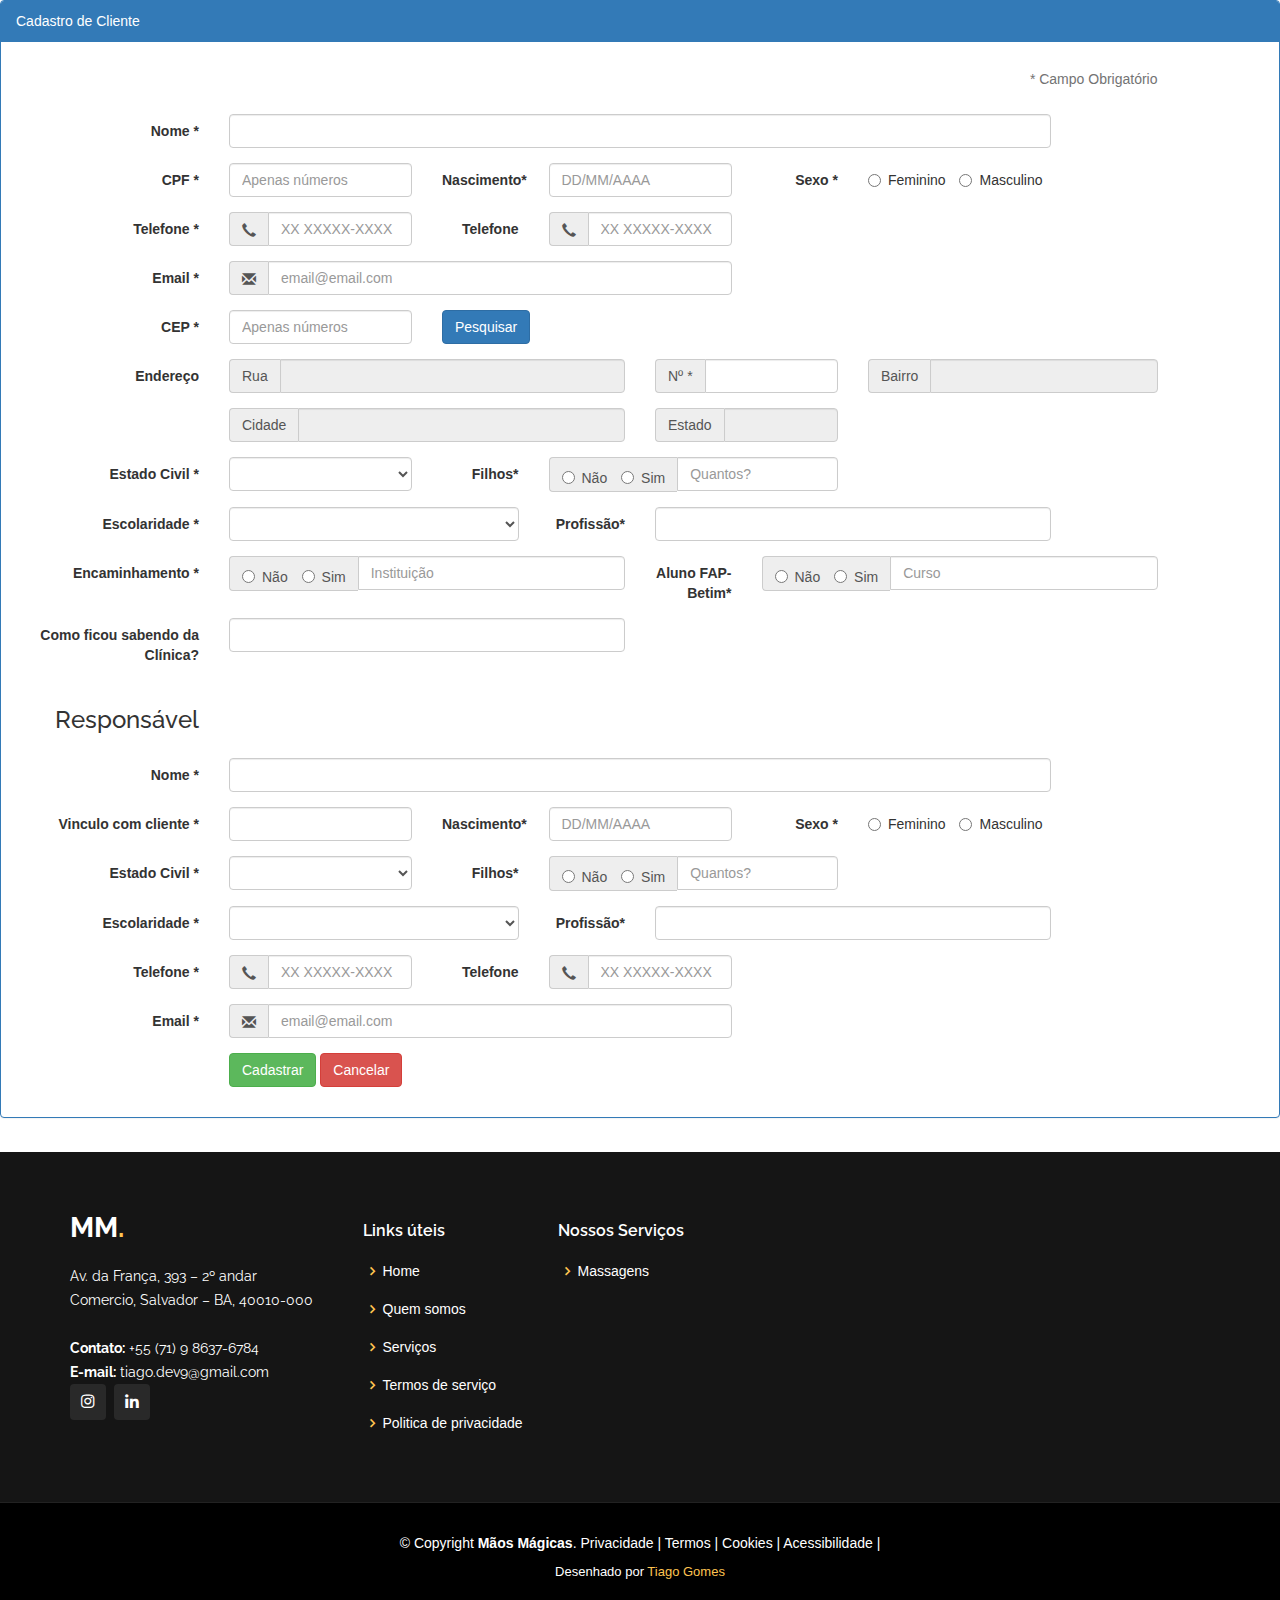
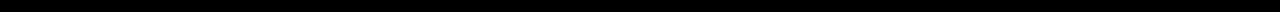
<file: inner-page copy 2.html>
<link href="//maxcdn.bootstrapcdn.com/bootstrap/3.3.0/css/bootstrap.min.css" rel="stylesheet" id="bootstrap-css">
<script src="//maxcdn.bootstrapcdn.com/bootstrap/3.3.0/js/bootstrap.min.js"></script>
<script src="//code.jquery.com/jquery-1.11.1.min.js"></script>
<!------ Include the above in your HEAD tag ---------->

<!DOCTYPE html>
<head>
  <meta charset="utf-8">
  <meta content="width=device-width, initial-scale=1.0" name="viewport">

  <title>Mm Maos Magica</title>
  <meta content="" name="description">
  <meta content="" name="keywords">

  <!-- Favicons -->
  <link href="assets/img/Mãos Mágica.png" rel="icon">
  <link href="assets/img/apple-touch-icon.png" rel="apple-touch-icon">

  <!-- Google Fonts -->
  <link href="https://fonts.googleapis.com/css?family=Open+Sans:300,300i,400,400i,600,600i,700,700i|Raleway:300,300i,400,400i,500,500i,600,600i,700,700i|Poppins:300,300i,400,400i,500,500i,600,600i,700,700i" rel="stylesheet">
  <link href="https://fonts.googleapis.com/icon?family=Material+Icons"
  rel="stylesheet">
  
  <!-- Vendor CSS Files -->
  <link href="assets/vendor/aos/aos.css" rel="stylesheet">
  <!-- <link href="assets/vendor/bootstrap/css/bootstrap.min.css" rel="stylesheet"> -->
  <link href="assets/vendor/bootstrap-icons/bootstrap-icons.css" rel="stylesheet">
  <link href="assets/vendor/boxicons/css/boxicons.min.css" rel="stylesheet">
  <link href="assets/vendor/glightbox/css/glightbox.min.css" rel="stylesheet">
  <link href="assets/vendor/remixicon/remixicon.css" rel="stylesheet">
  <link href="assets/vendor/swiper/swiper-bundle.min.css" rel="stylesheet">
  <script src="//code.jivosite.com/widget/ipJigg2YG5" async></script>
  <!-- Template Main CSS File -->
  <link href="assets/css/style.css" rel="stylesheet">

  <!-- =======================================================
  * Template Name: Gp - v4.7.0
  * Template URL: https://bootstrapmade.com/gp-free-multipurpose-html-bootstrap-template/
  * Author: BootstrapMade.com
  * License: https://bootstrapmade.com/license/
  ======================================================== -->
</head>

<body>

<form class="form-horizontal">
<fieldset>
<div class="panel panel-primary">
    <div class="panel-heading">Cadastro de Cliente</div>
    
    <div class="panel-body">
<div class="form-group">
<!--
<div class="form-group">   
<div class="col-md-4 control-label">
    <img id="logo" src="http://blogdoporao.com.br/wp-content/uploads/2016/12/Faculdade-pitagoras.png"/>
</div>
<div class="col-md-4 control-label">
    <h1>Cadastro de Cliente</h1>
    
</div>
</div>
    -->
<div class="col-md-11 control-label">
        <p class="help-block"><h11>*</h11> Campo Obrigatório </p>
</div>
</div>

<!-- Text input-->
<div class="form-group">
  <label class="col-md-2 control-label" for="Nome">Nome <h11>*</h11></label>  
  <div class="col-md-8">
  <input id="Nome" name="Nome" placeholder="" class="form-control input-md" required="" type="text">
  </div>
</div>

<!-- Text input-->
<div class="form-group">
  <label class="col-md-2 control-label" for="Nome">CPF <h11>*</h11></label>  
  <div class="col-md-2">
  <input id="cpf" name="cpf" placeholder="Apenas números" class="form-control input-md" required="" type="text" maxlength="11" pattern="[0-9]+$">
  </div>
  
  <label class="col-md-1 control-label" for="Nome">Nascimento<h11>*</h11></label>  
  <div class="col-md-2">
  <input id="dtnasc" name="dtnasc" placeholder="DD/MM/AAAA" class="form-control input-md" required="" type="text" maxlength="10" OnKeyPress="formatar('##/##/####', this)" onBlur="showhide()">
</div>

<!-- Multiple Radios (inline) -->

  <label class="col-md-1 control-label" for="radios">Sexo <h11>*</h11></label>
  <div class="col-md-4"> 
    <label required="" class="radio-inline" for="radios-0" >
      <input name="sexo" id="sexo" value="feminino" type="radio" required>
      Feminino
    </label> 
    <label class="radio-inline" for="radios-1">
      <input name="sexo" id="sexo" value="masculino" type="radio">
      Masculino
    </label>
  </div>
</div>

<!-- Prepended text-->
<div class="form-group">
  <label class="col-md-2 control-label" for="prependedtext">Telefone <h11>*</h11></label>
  <div class="col-md-2">
    <div class="input-group">
      <span class="input-group-addon"><i class="glyphicon glyphicon-earphone"></i></span>
      <input id="prependedtext" name="prependedtext" class="form-control" placeholder="XX XXXXX-XXXX" required="" type="text" maxlength="13" pattern="\[0-9]{2}\ [0-9]{4,6}-[0-9]{3,4}$"
      OnKeyPress="formatar('## #####-####', this)">
    </div>
  </div>
  
    <label class="col-md-1 control-label" for="prependedtext">Telefone</label>
     <div class="col-md-2">
    <div class="input-group">
      <span class="input-group-addon"><i class="glyphicon glyphicon-earphone"></i></span>
      <input id="prependedtext" name="prependedtext" class="form-control" placeholder="XX XXXXX-XXXX" type="text" maxlength="13"  pattern="\[0-9]{2}\ [0-9]{4,6}-[0-9]{3,4}$"
      OnKeyPress="formatar('## #####-####', this)">
    </div>
  </div>
 </div> 

<!-- Prepended text-->
<div class="form-group">
  <label class="col-md-2 control-label" for="prependedtext">Email <h11>*</h11></label>
  <div class="col-md-5">
    <div class="input-group">
      <span class="input-group-addon"><i class="glyphicon glyphicon-envelope"></i></span>
      <input id="prependedtext" name="prependedtext" class="form-control" placeholder="email@email.com" required="" type="text" pattern="[a-z0-9._%+-]+@[a-z0-9.-]+\.[a-z]{2,4}$" >
    </div>
  </div>
</div>


<!-- Search input-->
<div class="form-group">
  <label class="col-md-2 control-label" for="CEP">CEP <h11>*</h11></label>
  <div class="col-md-2">
    <input id="cep" name="cep" placeholder="Apenas números" class="form-control input-md" required="" value="" type="search" maxlength="8" pattern="[0-9]+$">
  </div>
  <div class="col-md-2">
      <button type="button" class="btn btn-primary" onclick="pesquisacep(cep.value)">Pesquisar</button>
    </div>
</div>

<!-- Prepended text-->
<div class="form-group">
  <label class="col-md-2 control-label" for="prependedtext">Endereço</label>
  <div class="col-md-4">
    <div class="input-group">
      <span class="input-group-addon">Rua</span>
      <input id="rua" name="rua" class="form-control" placeholder="" required="" readonly="readonly" type="text">
    </div>
    
  </div>
    <div class="col-md-2">
    <div class="input-group">
      <span class="input-group-addon">Nº <h11>*</h11></span>
      <input id="numero" name="numero" class="form-control" placeholder="" required=""  type="text">
    </div>
    
  </div>
  
  <div class="col-md-3">
    <div class="input-group">
      <span class="input-group-addon">Bairro</span>
      <input id="bairro" name="bairro" class="form-control" placeholder="" required="" readonly="readonly" type="text">
    </div>
    
  </div>
</div>

<div class="form-group">
  <label class="col-md-2 control-label" for="prependedtext"></label>
  <div class="col-md-4">
    <div class="input-group">
      <span class="input-group-addon">Cidade</span>
      <input id="cidade" name="cidade" class="form-control" placeholder="" required=""  readonly="readonly" type="text">
    </div>
    
  </div>
  
   <div class="col-md-2">
    <div class="input-group">
      <span class="input-group-addon">Estado</span>
      <input id="estado" name="estado" class="form-control" placeholder="" required=""  readonly="readonly" type="text">
    </div>
    
  </div>
</div>

<!-- Select Basic -->
<div class="form-group">
  <label class="col-md-2 control-label" for="Estado Civil">Estado Civil <h11>*</h11></label>
  <div class="col-md-2">
    <select required id="Estado Civil" name="Estado Civil" class="form-control">
        <option value=""></option>
      <option value="Solteiro(a)">Solteiro(a)</option>
      <option value="Casado(a)">Casado(a)</option>
      <option value="Divorciado(a)">Divorciado(a)</option>
      <option value="Viuvo(a)">Viuvo(a)</option>
    </select>
  </div>
  
  <!-- Prepended checkbox -->

  <label class="col-md-1 control-label" for="Filhos">Filhos<h11>*</h11></label>
  <div class="col-md-3">
    <div class="input-group">
      <span class="input-group-addon">     
        <label class="radio-inline" for="radios-0">
      <input type="radio" name="filhos" id="filhos" value="nao" onclick="desabilita('filhos_qtd')" required>
      Não
    </label> 
    <label class="radio-inline" for="radios-1">
      <input type="radio" name="filhos" id="filhos" value="sim" onclick="habilita('filhos_qtd')">
      Sim
    </label>
      </span>
      <input id="filhos_qtd" name="filhos_qtd" class="form-control" type="text" placeholder="Quantos?" pattern="[0-9]+$" >
      
    </div>
    
  </div>
</div>


<!-- Select Basic -->
<div class="form-group">
    
  <label class="col-md-2 control-label" for="selectbasic">Escolaridade <h11>*</h11></label>
  
  <div class="col-md-3">
    <select required id="escolaridade" name="escolaridade" class="form-control">
    <option value=""></option>
      <option value="Analfabeto">Analfabeto</option>
      <option value="Fundamental Incompleto">Fundamental Incompleto</option>
      <option value="Fundamental Completo">Fundamental Completo</option>
      <option value="Médio Incompleto">Médio Incompleto</option>
      <option value="Médio Completo">Médio Completo</option>
      <option value="Superior Incompleto">Superior Incompleto</option>
      <option value="Superior Completo">Superior Completo</option>
    </select>
  </div>


<!-- Text input-->

  <label class="col-md-1 control-label" for="profissao">Profissão<h11>*</h11></label>  
  <div class="col-md-4">
  <input id="profissao" name="profissao" type="text" placeholder="" class="form-control input-md" required="">
    
  </div>
</div>

<div class="form-group">
  <label class="col-md-2 control-label" for="encaminhamento">Encaminhamento <h11>*</h11></label>
  <div class="col-md-4">
    <div class="input-group">
      <span class="input-group-addon">     
        <label class="radio-inline" for="radios-0">
      <input type="radio" name="enc" id="enc" value="Nao" onclick="desabilita('enc_instituicao')" required>
      Não
    </label> 
    <label class="radio-inline" for="radios-1">
      <input type="radio" name="enc" id="enc" value="sim" onclick="habilita('enc_instituicao')">
      Sim
    </label>
      </span>
      <input id="enc_instituicao" name="enc" class="form-control" type="text" placeholder="Instituição" >
      
    </div>
    
  </div>
  
  
   <label class="col-md-1 control-label" for="encaminhamento">Aluno FAP-Betim<h11>*</h11></label>
  <div class="col-md-4">
    <div class="input-group">
      <span class="input-group-addon">     
        <label class="radio-inline" for="radios-0">
      <input type="radio" name="aluno" id="enc" value="Nao" required>
      Não
    </label> 
    <label class="radio-inline" for="radios-1">
      <input type="radio" name="aluno" id="enc" value="sim">
      Sim
    </label>
      </span>
      <input id="enc" name="curso" class="form-control" type="text" placeholder="Curso" >
      
    </div>
    
  </div>
  
  
 </div>
 
 <!-- Text input-->
<div class="form-group">
  <label class="col-md-2 control-label" for="textinput">Como ficou sabendo da Clínica?</label>  
  <div class="col-md-4">
  <input id="textinput" name="textinput" placeholder="" class="form-control input-md" type="text">
    
  </div>
  
  </div>
 
 
<div id="newpost">
   <div class="form-group">
    <div class="col-md-2 control-label">
        <h3>Responsável</h3>
    </div>
    </div>
    
<div class="form-group">
  <label class="col-md-2 control-label" for="Nome">Nome <h11>*</h11></label>  
  <div class="col-md-8">
  <input id="Nome" name="Nome" placeholder="" class="form-control input-md" required="" type="text">
  </div>
</div>

<!-- Text input-->
<div class="form-group">
  <label class="col-md-2 control-label" for="vinculo">Vinculo com cliente <h11>*</h11></label>  
  <div class="col-md-2">
  <input id="vinculo" name="vinculo" placeholder="" class="form-control input-md" required="" type="text" pattern="/^[A-Za-záàâãéèêíïóôõöúçñÁÀÂÃÉÈÍÏÓÔÕÖÚÇÑ ]+$/">
    
  </div>

  
  <label class="col-md-1 control-label" for="Nome">Nascimento<h11>*</h11></label>  
  <div class="col-md-2">
  <input id="dtnasc" name="dtnasc" placeholder="DD/MM/AAAA" class="form-control input-md" required="" type="text" maxlength="10" OnKeyPress="formatar('##/##/####', this)">
</div>

<!-- Multiple Radios (inline) -->

  <label class="col-md-1 control-label" for="radios">Sexo <h11>*</h11></label>
  <div class="col-md-4"> 
    <label required="" class="radio-inline" for="radios-0" >
      <input name="sexo" id="sexo" value="feminino" type="radio" required>
      Feminino
    </label> 
    <label class="radio-inline" for="radios-1">
      <input name="sexo" id="sexo" value="masculino" type="radio">
      Masculino
    </label>
  </div>
</div>

<div class="form-group">
  <label class="col-md-2 control-label" for="Estado Civil">Estado Civil <h11>*</h11></label>
  <div class="col-md-2">
    <select required id="Estado Civil" name="Estado Civil" class="form-control">
        <option value=""></option>
      <option value="Solteiro(a)">Solteiro(a)</option>
      <option value="Casado(a)">Casado(a)</option>
      <option value="Divorciado(a)">Divorciado(a)</option>
      <option value="Viuvo(a)">Viuvo(a)</option>
    </select>
  </div>

<label class="col-md-1 control-label" for="Filhos">Filhos<h11>*</h11></label>
  <div class="col-md-3">
    <div class="input-group">
      <span class="input-group-addon">     
        <label class="radio-inline" for="radios-0">
      <input type="radio" name="ofilhos" id="ofilhos" value="nao" onclick="desabilita('ofilhos_qtd')" required>
      Não
    </label> 
    <label class="radio-inline" for="radios-1">
      <input type="radio" name="ofilhos" id="ofilhos" value="sim" onclick="habilita('ofilhos_qtd')">
      Sim
    </label>
      </span>
      <input id="ofilhos_qtd" name="ofilhos_qtd" class="form-control" type="text" placeholder="Quantos?" pattern="[0-9]+$" >
      
    </div>
    
  </div>
</div>

<div class="form-group">
    
  <label class="col-md-2 control-label" for="selectbasic">Escolaridade <h11>*</h11></label>
  
  <div class="col-md-3">
    <select required id="escolaridade" name="escolaridade" class="form-control">
    <option value=""></option>
      <option value="Analfabeto">Analfabeto</option>
      <option value="Fundamental Incompleto">Fundamental Incompleto</option>
      <option value="Fundamental Completo">Fundamental Completo</option>
      <option value="Médio Incompleto">Médio Incompleto</option>
      <option value="Médio Completo">Médio Completo</option>
      <option value="Superior Incompleto">Superior Incompleto</option>
      <option value="Superior Completo">Superior Completo</option>
    </select>
  </div>


<!-- Text input-->

  <label class="col-md-1 control-label" for="profissao">Profissão<h11>*</h11></label>  
  <div class="col-md-4">
  <input id="profissao" name="profissao" type="text" placeholder="" class="form-control input-md" required="">
    
  </div>
</div>

<div class="form-group">
  <label class="col-md-2 control-label" for="prependedtext">Telefone <h11>*</h11></label>
  <div class="col-md-2">
    <div class="input-group">
      <span class="input-group-addon"><i class="glyphicon glyphicon-earphone"></i></span>
      <input id="prependedtext" name="prependedtext" class="form-control" placeholder="XX XXXXX-XXXX" required="" type="text" maxlength="13" pattern="\[0-9]{2}\ [0-9]{4,6}-[0-9]{3,4}$"
      OnKeyPress="formatar('## #####-####', this)">
    </div>
  </div>
  
    <label class="col-md-1 control-label" for="prependedtext">Telefone</label>
     <div class="col-md-2">
    <div class="input-group">
      <span class="input-group-addon"><i class="glyphicon glyphicon-earphone"></i></span>
      <input id="prependedtext" name="prependedtext" class="form-control" placeholder="XX XXXXX-XXXX" type="text" maxlength="13"  pattern="\[0-9]{2}\ [0-9]{4,6}-[0-9]{3,4}$"
      OnKeyPress="formatar('## #####-####', this)">
    </div>
  </div>
 </div> 
<div class="form-group">
  <label class="col-md-2 control-label" for="prependedtext">Email <h11>*</h11></label>
  <div class="col-md-5">
    <div class="input-group">
      <span class="input-group-addon"><i class="glyphicon glyphicon-envelope"></i></span>
      <input id="prependedtext" name="prependedtext" class="form-control" placeholder="email@email.com" required="" type="text" pattern="[a-z0-9._%+-]+@[a-z0-9.-]+\.[a-z]{2,4}$" >
    </div>
  </div>
</div>

</div>

<!-- Button (Double) -->
<div class="form-group">
  <label class="col-md-2 control-label" for="Cadastrar"></label>
  <div class="col-md-8">
    <button id="Cadastrar" name="Cadastrar" class="btn btn-success" type="Submit">Cadastrar</button>
    <button id="Cancelar" name="Cancelar" class="btn btn-danger" type="Reset">Cancelar</button>
  </div>
</div>

</div>
</div>


</fieldset>
</form>
  <!-- ======= Footer ======= -->
  <footer id="footer">
    <div class="footer-top">
      <div class="container">
        <div class="row">

          <div class="col-lg-3 col-md-6">
            <div class="footer-info">
              <h3>Mm<span>.</span></h3>
              <p>
                Av. da França, 393 – 2º andar<br>
                Comercio, Salvador – BA, 40010-000<br><br>
                <strong>Contato:</strong> +55 (71) 9 8637-6784<br>
                <strong>E-mail:</strong> tiago.dev9@gmail.com<br>
              </p>
              <div class="social-links mt-3">
                <!-- <a href="#" class="twitter"><i class="bx bxl-twitter"></i></a> -->
                <!-- <a href="#" class="facebook"><i class="bx bxl-facebook"></i></a> -->
                <a href="https://www.instagram.com/maosmagicamassoterapia/" class="instagram"><i class="bx bxl-instagram"></i></a>
                <!-- <a href="#" class="google-plus"><i class="bx bxl-skype"></i></a> -->
                <a href="https://www.linkedin.com/in/m%C3%A3os-m%C3%A1gicas-massoterapia-b771a6229/" class="linkedin"><i class="bx bxl-linkedin"></i></a>
              </div>
            </div>
          </div>

          <div class="col-lg-2 col-md-6 footer-links">
            <h4>Links úteis</h4>
            <ul>
              <li><i class="bx bx-chevron-right"></i> <a href="#hero">Home</a></li>
              <li><i class="bx bx-chevron-right"></i> <a href="#about">Quem somos</a></li>
              <li><i class="bx bx-chevron-right"></i> <a href="#services">Serviços</a></li>
              <li><i class="bx bx-chevron-right"></i> <a href="#">Termos de serviço</a></li>
              <li><i class="bx bx-chevron-right"></i> <a href="#">Politica de privacidade</a></li>
            </ul>
          </div>
          
          <div class="col-lg-3 col-md-6 footer-links">
            <h4>Nossos Serviços</h4>
            <ul>
              <li><i class="bx bx-chevron-right"></i> <a href="#services">Massagens</a></li>
            </ul>
          </div>

          <!-- <div class="col-lg-4 col-md-6 footer-newsletter">
            <h4>Our Newsletter</h4>
            <p>Tamen quem nulla quae legam multos aute sint culpa legam noster magna</p>
            <form action="" method="post">
              <input type="email" name="email"><input type="submit" value="Subscribe">
            </form>

          </div> -->

        </div>
      </div>
    </div>

    <div class="container">
      <div class="copyright">
        &copy; Copyright <strong><span>Mãos Mágicas</span></strong>. Privacidade | Termos | Cookies | Acessibilidade | 
        <!-- All Rights Reserved -->
      </div>
      <div class="credits">
        <!-- All the links in the footer should remain intact. -->
        <!-- You can delete the links only if you purchased the pro version. -->
        <!-- Licensing information: https://bootstrapmade.com/license/ -->
        <!-- Purchase the pro version with working PHP/AJAX contact form: https://bootstrapmade.com/gp-free-multipurpose-html-bootstrap-template/ -->
        Desenhado por <a href="https://www.linkedin.com/in/tiago-gomes-4531911b1/">Tiago Gomes</a>
      </div>
    </div>
  </footer><!-- End Footer -->

  <div id="preloader"></div>
  <a href="#" class="back-to-top d-flex align-items-center justify-content-center"><i class="bi bi-arrow-up-short"></i></a>

  <!-- Vendor JS Files -->
  <script src="assets/vendor/purecounter/purecounter.js"></script>
  <script src="assets/vendor/aos/aos.js"></script>
  <script src="assets/vendor/bootstrap/js/bootstrap.bundle.min.js"></script>
  <script src="assets/vendor/glightbox/js/glightbox.min.js"></script>
  <script src="assets/vendor/isotope-layout/isotope.pkgd.min.js"></script>
  <script src="assets/vendor/swiper/swiper-bundle.min.js"></script>
  <script src="assets/vendor/php-email-form/validate.js"></script>

  <!-- Template Main JS File -->
  <script src="assets/js/main.js"></script>

<script src="algo.js"></script>

</body>
</html>
</file>
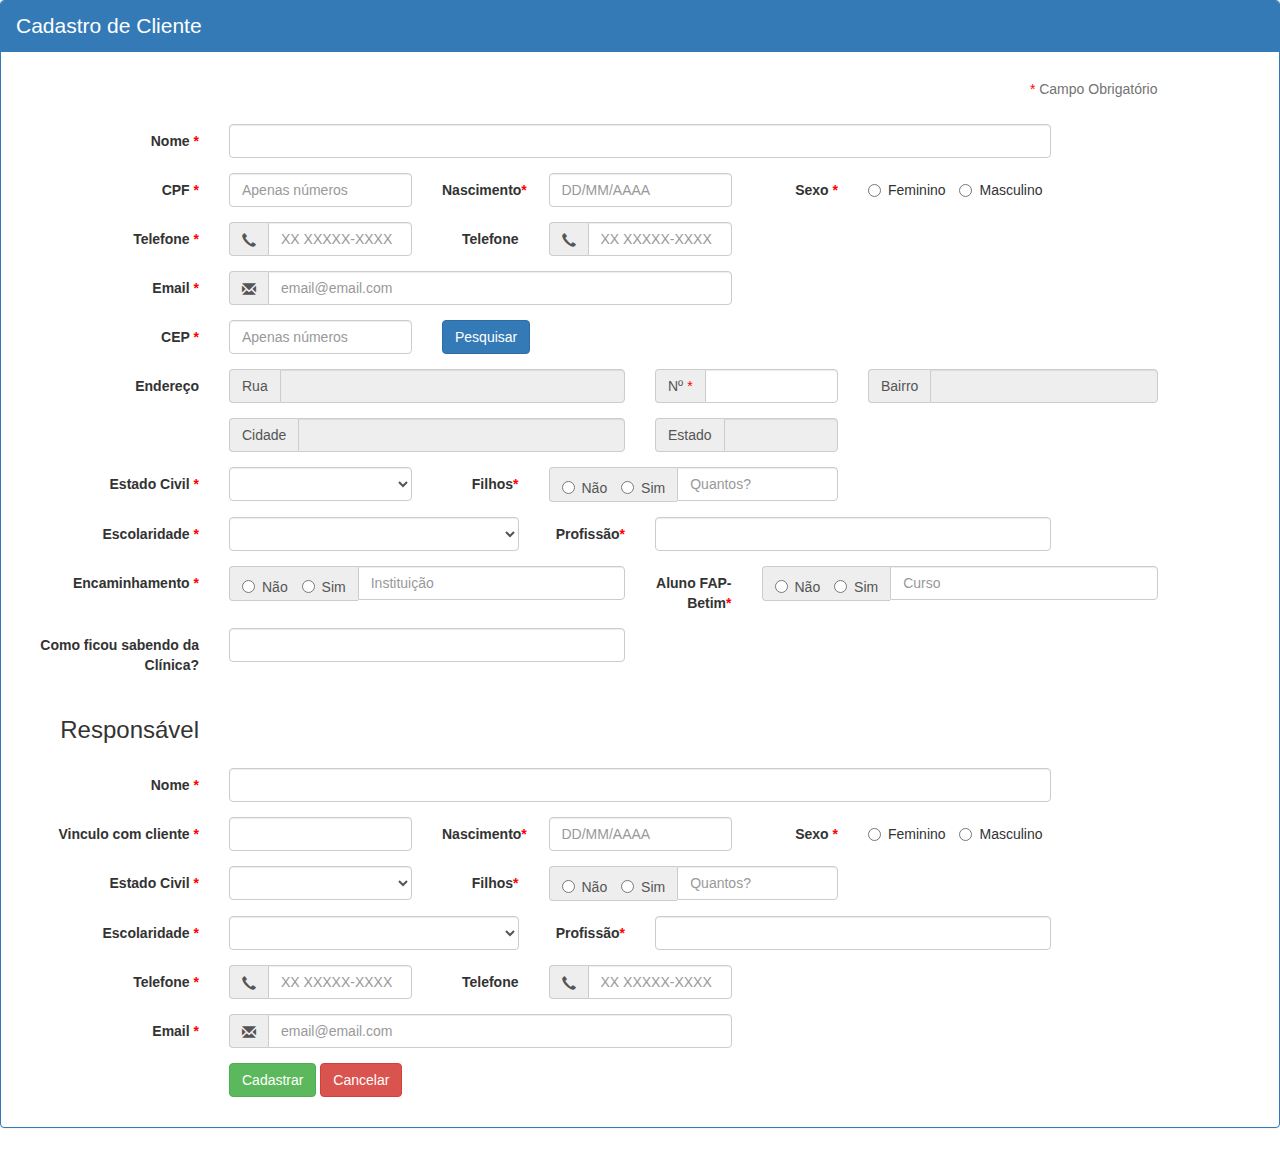
<file: inner-page copy.html>
<link href="//maxcdn.bootstrapcdn.com/bootstrap/3.3.0/css/bootstrap.min.css" rel="stylesheet" id="bootstrap-css">
<script src="//maxcdn.bootstrapcdn.com/bootstrap/3.3.0/js/bootstrap.min.js"></script>
<script src="//code.jquery.com/jquery-1.11.1.min.js"></script>
<!------ Include the above in your HEAD tag ---------->
<link href="algo.css" rel="stylesheet">

<!DOCTYPE html>
<head>

    
</head>
<body>

<form class="form-horizontal">
<fieldset>
<div class="panel panel-primary">
    <div class="panel-heading">Cadastro de Cliente</div>
    
    <div class="panel-body">
<div class="form-group">
<!--
<div class="form-group">   
<div class="col-md-4 control-label">
    <img id="logo" src="http://blogdoporao.com.br/wp-content/uploads/2016/12/Faculdade-pitagoras.png"/>
</div>
<div class="col-md-4 control-label">
    <h1>Cadastro de Cliente</h1>
    
</div>
</div>
    -->
<div class="col-md-11 control-label">
        <p class="help-block"><h11>*</h11> Campo Obrigatório </p>
</div>
</div>

<!-- Text input-->
<div class="form-group">
  <label class="col-md-2 control-label" for="Nome">Nome <h11>*</h11></label>  
  <div class="col-md-8">
  <input id="Nome" name="Nome" placeholder="" class="form-control input-md" required="" type="text">
  </div>
</div>

<!-- Text input-->
<div class="form-group">
  <label class="col-md-2 control-label" for="Nome">CPF <h11>*</h11></label>  
  <div class="col-md-2">
  <input id="cpf" name="cpf" placeholder="Apenas números" class="form-control input-md" required="" type="text" maxlength="11" pattern="[0-9]+$">
  </div>
  
  <label class="col-md-1 control-label" for="Nome">Nascimento<h11>*</h11></label>  
  <div class="col-md-2">
  <input id="dtnasc" name="dtnasc" placeholder="DD/MM/AAAA" class="form-control input-md" required="" type="text" maxlength="10" OnKeyPress="formatar('##/##/####', this)" onBlur="showhide()">
</div>

<!-- Multiple Radios (inline) -->

  <label class="col-md-1 control-label" for="radios">Sexo <h11>*</h11></label>
  <div class="col-md-4"> 
    <label required="" class="radio-inline" for="radios-0" >
      <input name="sexo" id="sexo" value="feminino" type="radio" required>
      Feminino
    </label> 
    <label class="radio-inline" for="radios-1">
      <input name="sexo" id="sexo" value="masculino" type="radio">
      Masculino
    </label>
  </div>
</div>

<!-- Prepended text-->
<div class="form-group">
  <label class="col-md-2 control-label" for="prependedtext">Telefone <h11>*</h11></label>
  <div class="col-md-2">
    <div class="input-group">
      <span class="input-group-addon"><i class="glyphicon glyphicon-earphone"></i></span>
      <input id="prependedtext" name="prependedtext" class="form-control" placeholder="XX XXXXX-XXXX" required="" type="text" maxlength="13" pattern="\[0-9]{2}\ [0-9]{4,6}-[0-9]{3,4}$"
      OnKeyPress="formatar('## #####-####', this)">
    </div>
  </div>
  
    <label class="col-md-1 control-label" for="prependedtext">Telefone</label>
     <div class="col-md-2">
    <div class="input-group">
      <span class="input-group-addon"><i class="glyphicon glyphicon-earphone"></i></span>
      <input id="prependedtext" name="prependedtext" class="form-control" placeholder="XX XXXXX-XXXX" type="text" maxlength="13"  pattern="\[0-9]{2}\ [0-9]{4,6}-[0-9]{3,4}$"
      OnKeyPress="formatar('## #####-####', this)">
    </div>
  </div>
 </div> 

<!-- Prepended text-->
<div class="form-group">
  <label class="col-md-2 control-label" for="prependedtext">Email <h11>*</h11></label>
  <div class="col-md-5">
    <div class="input-group">
      <span class="input-group-addon"><i class="glyphicon glyphicon-envelope"></i></span>
      <input id="prependedtext" name="prependedtext" class="form-control" placeholder="email@email.com" required="" type="text" pattern="[a-z0-9._%+-]+@[a-z0-9.-]+\.[a-z]{2,4}$" >
    </div>
  </div>
</div>


<!-- Search input-->
<div class="form-group">
  <label class="col-md-2 control-label" for="CEP">CEP <h11>*</h11></label>
  <div class="col-md-2">
    <input id="cep" name="cep" placeholder="Apenas números" class="form-control input-md" required="" value="" type="search" maxlength="8" pattern="[0-9]+$">
  </div>
  <div class="col-md-2">
      <button type="button" class="btn btn-primary" onclick="pesquisacep(cep.value)">Pesquisar</button>
    </div>
</div>

<!-- Prepended text-->
<div class="form-group">
  <label class="col-md-2 control-label" for="prependedtext">Endereço</label>
  <div class="col-md-4">
    <div class="input-group">
      <span class="input-group-addon">Rua</span>
      <input id="rua" name="rua" class="form-control" placeholder="" required="" readonly="readonly" type="text">
    </div>
    
  </div>
    <div class="col-md-2">
    <div class="input-group">
      <span class="input-group-addon">Nº <h11>*</h11></span>
      <input id="numero" name="numero" class="form-control" placeholder="" required=""  type="text">
    </div>
    
  </div>
  
  <div class="col-md-3">
    <div class="input-group">
      <span class="input-group-addon">Bairro</span>
      <input id="bairro" name="bairro" class="form-control" placeholder="" required="" readonly="readonly" type="text">
    </div>
    
  </div>
</div>

<div class="form-group">
  <label class="col-md-2 control-label" for="prependedtext"></label>
  <div class="col-md-4">
    <div class="input-group">
      <span class="input-group-addon">Cidade</span>
      <input id="cidade" name="cidade" class="form-control" placeholder="" required=""  readonly="readonly" type="text">
    </div>
    
  </div>
  
   <div class="col-md-2">
    <div class="input-group">
      <span class="input-group-addon">Estado</span>
      <input id="estado" name="estado" class="form-control" placeholder="" required=""  readonly="readonly" type="text">
    </div>
    
  </div>
</div>

<!-- Select Basic -->
<div class="form-group">
  <label class="col-md-2 control-label" for="Estado Civil">Estado Civil <h11>*</h11></label>
  <div class="col-md-2">
    <select required id="Estado Civil" name="Estado Civil" class="form-control">
        <option value=""></option>
      <option value="Solteiro(a)">Solteiro(a)</option>
      <option value="Casado(a)">Casado(a)</option>
      <option value="Divorciado(a)">Divorciado(a)</option>
      <option value="Viuvo(a)">Viuvo(a)</option>
    </select>
  </div>
  
  <!-- Prepended checkbox -->

  <label class="col-md-1 control-label" for="Filhos">Filhos<h11>*</h11></label>
  <div class="col-md-3">
    <div class="input-group">
      <span class="input-group-addon">     
        <label class="radio-inline" for="radios-0">
      <input type="radio" name="filhos" id="filhos" value="nao" onclick="desabilita('filhos_qtd')" required>
      Não
    </label> 
    <label class="radio-inline" for="radios-1">
      <input type="radio" name="filhos" id="filhos" value="sim" onclick="habilita('filhos_qtd')">
      Sim
    </label>
      </span>
      <input id="filhos_qtd" name="filhos_qtd" class="form-control" type="text" placeholder="Quantos?" pattern="[0-9]+$" >
      
    </div>
    
  </div>
</div>


<!-- Select Basic -->
<div class="form-group">
    
  <label class="col-md-2 control-label" for="selectbasic">Escolaridade <h11>*</h11></label>
  
  <div class="col-md-3">
    <select required id="escolaridade" name="escolaridade" class="form-control">
    <option value=""></option>
      <option value="Analfabeto">Analfabeto</option>
      <option value="Fundamental Incompleto">Fundamental Incompleto</option>
      <option value="Fundamental Completo">Fundamental Completo</option>
      <option value="Médio Incompleto">Médio Incompleto</option>
      <option value="Médio Completo">Médio Completo</option>
      <option value="Superior Incompleto">Superior Incompleto</option>
      <option value="Superior Completo">Superior Completo</option>
    </select>
  </div>


<!-- Text input-->

  <label class="col-md-1 control-label" for="profissao">Profissão<h11>*</h11></label>  
  <div class="col-md-4">
  <input id="profissao" name="profissao" type="text" placeholder="" class="form-control input-md" required="">
    
  </div>
</div>

<div class="form-group">
  <label class="col-md-2 control-label" for="encaminhamento">Encaminhamento <h11>*</h11></label>
  <div class="col-md-4">
    <div class="input-group">
      <span class="input-group-addon">     
        <label class="radio-inline" for="radios-0">
      <input type="radio" name="enc" id="enc" value="Nao" onclick="desabilita('enc_instituicao')" required>
      Não
    </label> 
    <label class="radio-inline" for="radios-1">
      <input type="radio" name="enc" id="enc" value="sim" onclick="habilita('enc_instituicao')">
      Sim
    </label>
      </span>
      <input id="enc_instituicao" name="enc" class="form-control" type="text" placeholder="Instituição" >
      
    </div>
    
  </div>
  
  
   <label class="col-md-1 control-label" for="encaminhamento">Aluno FAP-Betim<h11>*</h11></label>
  <div class="col-md-4">
    <div class="input-group">
      <span class="input-group-addon">     
        <label class="radio-inline" for="radios-0">
      <input type="radio" name="aluno" id="enc" value="Nao" required>
      Não
    </label> 
    <label class="radio-inline" for="radios-1">
      <input type="radio" name="aluno" id="enc" value="sim">
      Sim
    </label>
      </span>
      <input id="enc" name="curso" class="form-control" type="text" placeholder="Curso" >
      
    </div>
    
  </div>
  
  
 </div>
 
 <!-- Text input-->
<div class="form-group">
  <label class="col-md-2 control-label" for="textinput">Como ficou sabendo da Clínica?</label>  
  <div class="col-md-4">
  <input id="textinput" name="textinput" placeholder="" class="form-control input-md" type="text">
    
  </div>
  
  </div>
 
 
<div id="newpost">
   <div class="form-group">
    <div class="col-md-2 control-label">
        <h3>Responsável</h3>
    </div>
    </div>
    
<div class="form-group">
  <label class="col-md-2 control-label" for="Nome">Nome <h11>*</h11></label>  
  <div class="col-md-8">
  <input id="Nome" name="Nome" placeholder="" class="form-control input-md" required="" type="text">
  </div>
</div>

<!-- Text input-->
<div class="form-group">
  <label class="col-md-2 control-label" for="vinculo">Vinculo com cliente <h11>*</h11></label>  
  <div class="col-md-2">
  <input id="vinculo" name="vinculo" placeholder="" class="form-control input-md" required="" type="text" pattern="/^[A-Za-záàâãéèêíïóôõöúçñÁÀÂÃÉÈÍÏÓÔÕÖÚÇÑ ]+$/">
    
  </div>

  
  <label class="col-md-1 control-label" for="Nome">Nascimento<h11>*</h11></label>  
  <div class="col-md-2">
  <input id="dtnasc" name="dtnasc" placeholder="DD/MM/AAAA" class="form-control input-md" required="" type="text" maxlength="10" OnKeyPress="formatar('##/##/####', this)">
</div>

<!-- Multiple Radios (inline) -->

  <label class="col-md-1 control-label" for="radios">Sexo <h11>*</h11></label>
  <div class="col-md-4"> 
    <label required="" class="radio-inline" for="radios-0" >
      <input name="sexo" id="sexo" value="feminino" type="radio" required>
      Feminino
    </label> 
    <label class="radio-inline" for="radios-1">
      <input name="sexo" id="sexo" value="masculino" type="radio">
      Masculino
    </label>
  </div>
</div>

<div class="form-group">
  <label class="col-md-2 control-label" for="Estado Civil">Estado Civil <h11>*</h11></label>
  <div class="col-md-2">
    <select required id="Estado Civil" name="Estado Civil" class="form-control">
        <option value=""></option>
      <option value="Solteiro(a)">Solteiro(a)</option>
      <option value="Casado(a)">Casado(a)</option>
      <option value="Divorciado(a)">Divorciado(a)</option>
      <option value="Viuvo(a)">Viuvo(a)</option>
    </select>
  </div>

<label class="col-md-1 control-label" for="Filhos">Filhos<h11>*</h11></label>
  <div class="col-md-3">
    <div class="input-group">
      <span class="input-group-addon">     
        <label class="radio-inline" for="radios-0">
      <input type="radio" name="ofilhos" id="ofilhos" value="nao" onclick="desabilita('ofilhos_qtd')" required>
      Não
    </label> 
    <label class="radio-inline" for="radios-1">
      <input type="radio" name="ofilhos" id="ofilhos" value="sim" onclick="habilita('ofilhos_qtd')">
      Sim
    </label>
      </span>
      <input id="ofilhos_qtd" name="ofilhos_qtd" class="form-control" type="text" placeholder="Quantos?" pattern="[0-9]+$" >
      
    </div>
    
  </div>
</div>

<div class="form-group">
    
  <label class="col-md-2 control-label" for="selectbasic">Escolaridade <h11>*</h11></label>
  
  <div class="col-md-3">
    <select required id="escolaridade" name="escolaridade" class="form-control">
    <option value=""></option>
      <option value="Analfabeto">Analfabeto</option>
      <option value="Fundamental Incompleto">Fundamental Incompleto</option>
      <option value="Fundamental Completo">Fundamental Completo</option>
      <option value="Médio Incompleto">Médio Incompleto</option>
      <option value="Médio Completo">Médio Completo</option>
      <option value="Superior Incompleto">Superior Incompleto</option>
      <option value="Superior Completo">Superior Completo</option>
    </select>
  </div>


<!-- Text input-->

  <label class="col-md-1 control-label" for="profissao">Profissão<h11>*</h11></label>  
  <div class="col-md-4">
  <input id="profissao" name="profissao" type="text" placeholder="" class="form-control input-md" required="">
    
  </div>
</div>

<div class="form-group">
  <label class="col-md-2 control-label" for="prependedtext">Telefone <h11>*</h11></label>
  <div class="col-md-2">
    <div class="input-group">
      <span class="input-group-addon"><i class="glyphicon glyphicon-earphone"></i></span>
      <input id="prependedtext" name="prependedtext" class="form-control" placeholder="XX XXXXX-XXXX" required="" type="text" maxlength="13" pattern="\[0-9]{2}\ [0-9]{4,6}-[0-9]{3,4}$"
      OnKeyPress="formatar('## #####-####', this)">
    </div>
  </div>
  
    <label class="col-md-1 control-label" for="prependedtext">Telefone</label>
     <div class="col-md-2">
    <div class="input-group">
      <span class="input-group-addon"><i class="glyphicon glyphicon-earphone"></i></span>
      <input id="prependedtext" name="prependedtext" class="form-control" placeholder="XX XXXXX-XXXX" type="text" maxlength="13"  pattern="\[0-9]{2}\ [0-9]{4,6}-[0-9]{3,4}$"
      OnKeyPress="formatar('## #####-####', this)">
    </div>
  </div>
 </div> 
<div class="form-group">
  <label class="col-md-2 control-label" for="prependedtext">Email <h11>*</h11></label>
  <div class="col-md-5">
    <div class="input-group">
      <span class="input-group-addon"><i class="glyphicon glyphicon-envelope"></i></span>
      <input id="prependedtext" name="prependedtext" class="form-control" placeholder="email@email.com" required="" type="text" pattern="[a-z0-9._%+-]+@[a-z0-9.-]+\.[a-z]{2,4}$" >
    </div>
  </div>
</div>

</div>

<!-- Button (Double) -->
<div class="form-group">
  <label class="col-md-2 control-label" for="Cadastrar"></label>
  <div class="col-md-8">
    <button id="Cadastrar" name="Cadastrar" class="btn btn-success" type="Submit">Cadastrar</button>
    <button id="Cancelar" name="Cancelar" class="btn btn-danger" type="Reset">Cancelar</button>
  </div>
</div>

</div>
</div>


</fieldset>
</form>
<script src="algo.js"></script>

</body>
</html>
</file>
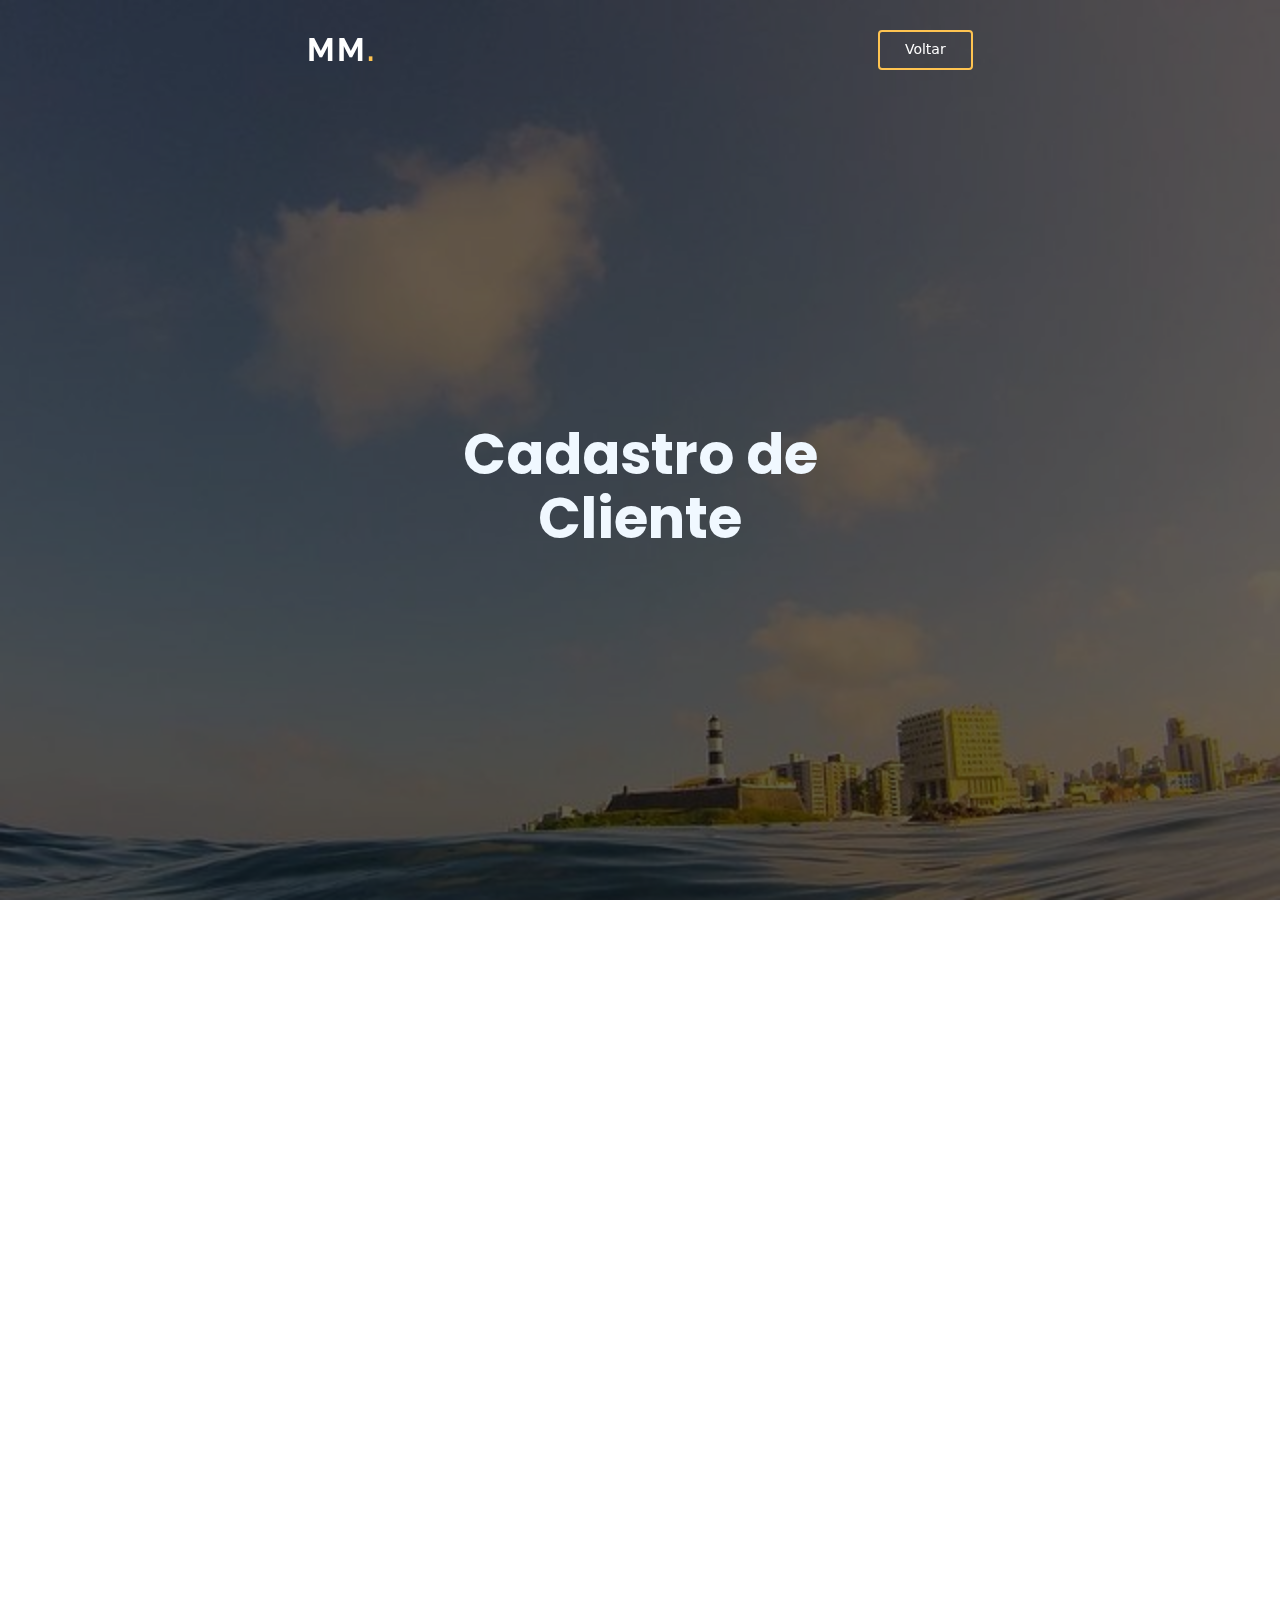
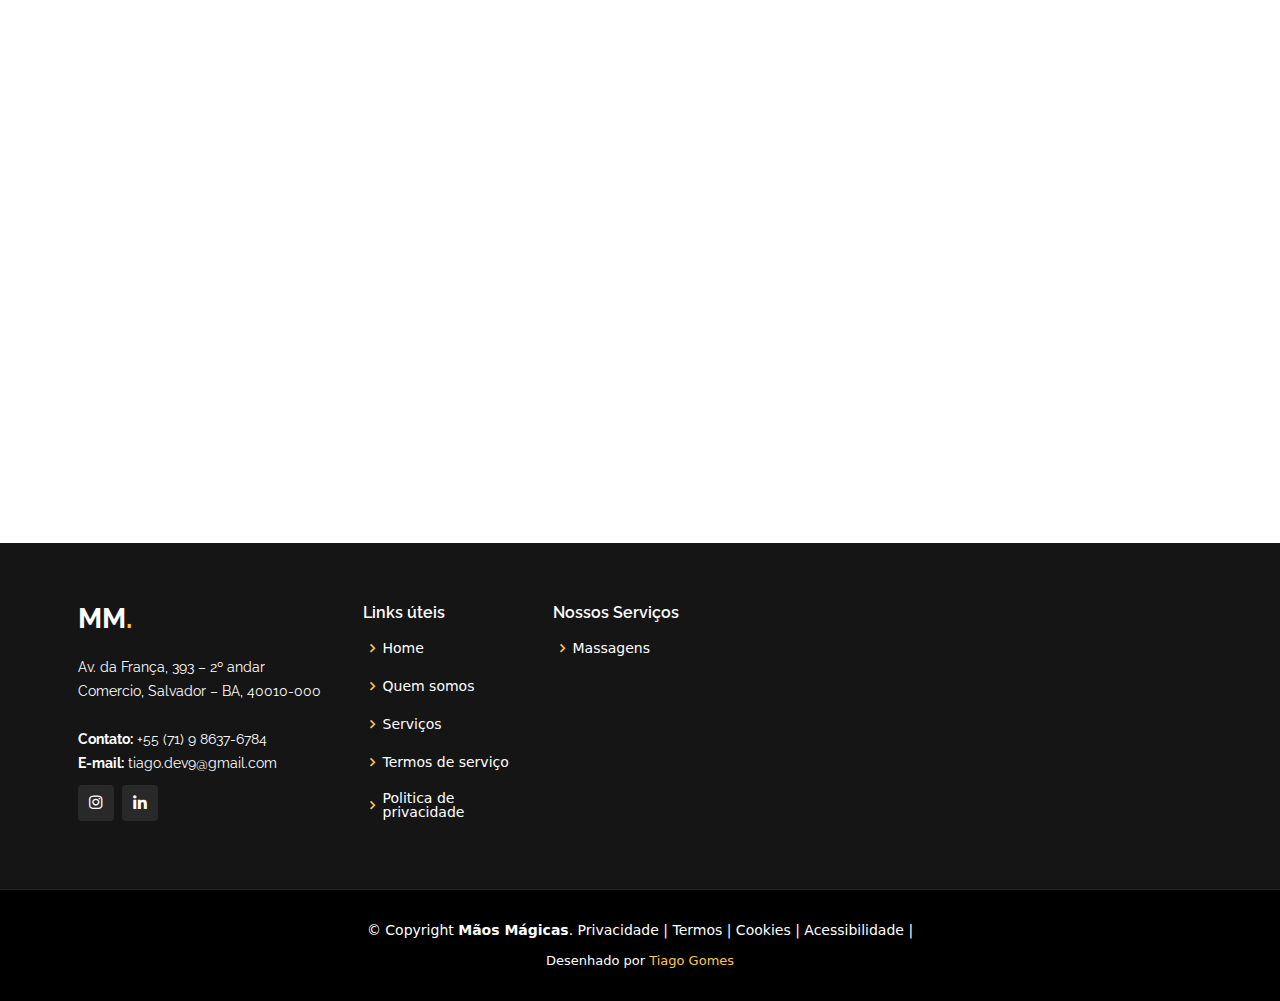
<file: inner-page.html>
<link href="//maxcdn.bootstrapcdn.com/bootstrap/3.3.0/css/bootstrap.min.css" rel="stylesheet" id="bootstrap-css">
<script src="//maxcdn.bootstrapcdn.com/bootstrap/3.3.0/js/bootstrap.min.js"></script>
<script src="//code.jquery.com/jquery-1.11.1.min.js"></script>
<!------ Include the above in your HEAD tag ---------->
<link href="algo.css" rel="stylesheet">

<!DOCTYPE html>
<html lang="en">

<head>
  <meta charset="utf-8">
  <meta content="width=device-width, initial-scale=1.0" name="viewport">

  <title>Mm Maos Magica</title>
  <meta content="" name="description">
  <meta content="" name="keywords">

  <!-- Favicons -->
  <link href="assets/img/Mãos Mágica.png" rel="icon">
  <link href="assets/img/apple-touch-icon.png" rel="apple-touch-icon">

  <!-- Google Fonts -->
  <link href="https://fonts.googleapis.com/css?family=Open+Sans:300,300i,400,400i,600,600i,700,700i|Raleway:300,300i,400,400i,500,500i,600,600i,700,700i|Poppins:300,300i,400,400i,500,500i,600,600i,700,700i" rel="stylesheet">
  <link href="https://fonts.googleapis.com/icon?family=Material+Icons"
  rel="stylesheet">
  
  <!-- Vendor CSS Files -->
  <link href="assets/vendor/aos/aos.css" rel="stylesheet">
  <link href="assets/vendor/bootstrap/css/bootstrap.min.css" rel="stylesheet">
  <link href="assets/vendor/bootstrap-icons/bootstrap-icons.css" rel="stylesheet">
  <link href="assets/vendor/boxicons/css/boxicons.min.css" rel="stylesheet">
  <link href="assets/vendor/glightbox/css/glightbox.min.css" rel="stylesheet">
  <link href="assets/vendor/remixicon/remixicon.css" rel="stylesheet">
  <link href="assets/vendor/swiper/swiper-bundle.min.css" rel="stylesheet">
  <!-- <script src="//code.jivosite.com/widget/ipJigg2YG5" async></script> -->
  <!-- Template Main CSS File -->
  <link href="assets/css/style.css" rel="stylesheet">

  <!-- =======================================================
  * Template Name: Gp - v4.7.0
  * Template URL: https://bootstrapmade.com/gp-free-multipurpose-html-bootstrap-template/
  * Author: BootstrapMade.com
  * License: https://bootstrapmade.com/license/
  ======================================================== -->
</head>

<body>

  <!-- ======= Header ======= -->
  <header id="header" class="fixed-top ">
    <div class="container d-flex align-items-center justify-content-lg-between">

      <h1 class="logo me-auto me-lg-0"><a href="index.html">MM<span>.</span></a></h1>
      <!-- Uncomment below if you prefer to use an image logo -->
      <!-- <a href="index.html" class="logo me-auto me-lg-0"><img src="assets/img/logo.png" alt="" class="img-fluid"></a>-->

      <nav id="navbar" class="navbar order-last order-lg-0">
        <ul>
          <li  class="nav-link scrollto active" href="#"></li>
          <!-- <li><a class="nav-link scrollto" href="login.html">login</a></li> -->
          <!-- Coloque este código onde você quer que este botão apareça. -->
<div class="reservio-booking-button btn-large" data-business-id="Iqry7LNpdG" data-text="Agendar Online" data-bgcolor="#4b7bbc" data-color="#fff"></div>
<script id="reservio-widgets-script" type="text/javascript" src="https://static.reservio.com/js/widget.js">
</script>
          <li class="nav-link scrollto" href="#"></li>
          <!-- <li><a class="nav-link scrollto " href="#portfolio">Portfolio</a></li> -->
          <!-- <li><a class="nav-link scrollto" href="#team">Equipe</a></li>

          <li><a class="nav-link scrollto" href="#contact">Contato</a></li> -->
        </ul>
        <i class="bi bi-list mobile-nav-toggle"></i>
      </nav><!-- .navbar -->

      <a href="index.html" class="get-started-btn scrollto">Voltar</a>

    </div>
  </header><!-- End Header -->

  <!-- ======= Hero Section ======= -->
  <section id="hero" class="d-flex align-items-center justify-content-center">
    <div class="container" data-aos="fade-up">

      <div class="row justify-content-center" data-aos="fade-up" data-aos-delay="150">
        <div class="col-xl-6 col-lg-8">
          <!-- <h1>Mãos Mágicas Massoterapia<span>.</span></h1> -->
          <h1><a class="nav-link scrollto" href="#Cadastro" style="color: aliceblue;">Cadastro de Cliente</a></h1>
        </div>
      </div>
    </div>
  </section><!-- End Hero -->

  <main id="main">
    <!-- ======= Services Section ======= -->
    <section id="Cadastro" class="Cadastro">
      <div class="container" data-aos="fade-up">

        <div class="section-title">
          <h2>Cadastro</h2>
          <!-- <p>Check our Services</p> -->
          <!-- <p>Confira Nossos Serviços</p> -->
        </div>

        <div class="row">
          <div class="" data-aos="" data-aos-delay="">
          
          
            <form class="form-horizontal">
              <fieldset>
              <div class="panel panel-primary">
                  <div class="panel-heading"></div>
                  
                  <div class="panel-body">
              <div class="form-group">
            
              <div class="col-md-11 control-label">
                      <p class="help-block"><h11>*</h11> Campo Obrigatório </p>
              </div>
              </div>
              
              <!-- Text input-->
              <div class="form-group">
                <label class="col-md-2 control-label" for="Nome">Nome <h11>*</h11></label>  
                <div class="col-md-8">
                <input id="Nome" name="Nome" placeholder="" class="form-control input-md" required="" type="text">
                </div>
              </div>
              
              <!-- Text input-->
              <div class="form-group">
                <label class="col-md-2 control-label" for="Nome">CPF <h11>*</h11></label>  
                <div class="col-md-2">
                <input id="cpf" name="cpf" placeholder="Apenas números" class="form-control input-md" required="" type="text" maxlength="11" pattern="[0-9]+$">
                </div>
                
                <label class="col-md-1 control-label" for="Nome">Nascimento<h11>*</h11></label>  
                <div class="col-md-2">
                <input id="dtnasc" name="dtnasc" placeholder="DD/MM/AAAA" class="form-control input-md" required="" type="text" maxlength="10" OnKeyPress="formatar('##/##/####', this)" onBlur="showhide()">
              </div>
              
              <!-- Multiple Radios (inline) -->
              
                <label class="col-md-1 control-label" for="radios">Sexo <h11>*</h11></label>
                <div class="col-md-4"> 
                  <label required="" class="radio-inline" for="radios-0" >
                    <input name="sexo" id="sexo" value="feminino" type="radio" required>
                    Feminino
                  </label> 
                  <label class="radio-inline" for="radios-1">
                    <input name="sexo" id="sexo" value="masculino" type="radio">
                    Masculino
                  </label>
                </div>
              </div>
              
              <!-- Prepended text-->
              <div class="form-group">
                <label class="col-md-2 control-label" for="prependedtext">Telefone <h11>*</h11></label>
                <div class="col-md-2">
                  <div class="input-group">
                    <span class="input-group-addon" style="width: 35px;"><i class="glyphicon glyphicon-earphone"></i></span>
                    <input id="prependedtext" name="prependedtext" class="form-control" placeholder="XX XXXXX-XXXX" required="" type="text" maxlength="13" pattern="\[0-9]{2}\ [0-9]{4,6}-[0-9]{3,4}$"
                    OnKeyPress="formatar('# # #####-####', this)">
                  </div>
                </div>
                
                  <label class="col-md-1 control-label" for="prependedtext">Telefone</label>
                   <div class="col-md-2">
                  <div class="input-group">
                    <span class="input-group-addon" style="width: 35px;"><i class="glyphicon glyphicon-earphone"></i></span>
                    <input id="prependedtext" name="prependedtext" class="form-control" placeholder="XX XXXXX-XXXX" type="text" maxlength="13"  pattern="\[0-9]{2}\ [0-9]{4,6}-[0-9]{3,4}$"
                    OnKeyPress="formatar('## #####-####', this)">
                  </div>
                </div>
               </div> 
              
              <!-- Prepended text-->
              <div class="form-group">
                <label class="col-md-2 control-label" for="prependedtext">Email <h11>*</h11></label>
                <div class="col-md-5">
                  <div class="input-group">
                    <span class="input-group-addon" style="width: 35px;"><i class="glyphicon glyphicon-envelope"></i></span>
                    <input id="prependedtext" name="prependedtext" class="form-control" placeholder="email@email.com" required="" type="text" pattern="[a-z0-9._%+-]+@[a-z0-9.-]+\.[a-z]{2,4}$" >
                  </div>
                </div>
              </div>
              
              
              <!-- Search input-->
              <div class="form-group">
                <label class="col-md-2 control-label" for="CEP">CEP <h11>*</h11></label>
                <div class="col-md-2">
                  <input id="cep" name="cep" placeholder="Apenas números" class="form-control input-md" required="" value="" type="search" maxlength="8" pattern="[0-9]+$">
                </div>
                <div class="col-md-2">
                    <button type="button" class="btn btn-primary" onclick="pesquisacep(cep.value)"  style="width: 100px; height: 30px;">Pesquisar</button>
                  </div>
              </div>
              
              <!-- Prepended text-->
              <div class="form-group">
                <label class="col-md-2 control-label" for="prependedtext">Endereço</label>
                <div class="col-md-4">
                  <div class="input-group">
                    <span class="input-group-addon" style="width: 45px;">Rua</span>
                    <input id="rua" name="rua" class="form-control" placeholder="" required="" readonly="readonly" type="text">
                  </div>
                  
                </div>
                  <div class="col-md-2">
                  <div class="input-group">
                    <span class="input-group-addon" style="width: 35px;">Nº <h11>*</h11></span>
                    <input id="numero" name="numero" class="form-control" placeholder="" required=""  type="text">
                  </div>
                  
                </div>
                
                <div class="col-md-3">
                  <div class="input-group">
                    <span class="input-group-addon" style="width: 55px;">Bairro</span>
                    <input id="bairro" name="bairro" class="form-control" placeholder="" required="" readonly="readonly" type="text">
                  </div>
                  
                </div>
              </div>
              
              <div class="form-group">
                <label class="col-md-2 control-label" for="prependedtext"></label>
                <div class="col-md-4">
                  <div class="input-group">
                    <span class="input-group-addon" style="width: 65px;">Cidade</span>
                    <input id="cidade" name="cidade" class="form-control" placeholder="" required=""  readonly="readonly" type="text">
                  </div>
                  
                </div>
                
                 <div class="col-md-2">
                  <div class="input-group">
                    <span class="input-group-addon" style="width: 65px;">Estado</span>
                    <input id="estado" name="estado" class="form-control" placeholder="" required=""  readonly="readonly" type="text">
                  </div>
                  
                </div>
              </div>
              
              <!-- Select Basic -->
              <div class="form-group">
                <label class="col-md-2 control-label" for="Estado Civil">Estado Civil <h11>*</h11></label>
                <div class="col-md-2">
                  <select required id="Estado Civil" name="Estado Civil" class="form-control">
                      <option value=""></option>
                    <option value="Solteiro(a)">Solteiro(a)</option>
                    <option value="Casado(a)">Casado(a)</option>
                    <option value="Divorciado(a)">Divorciado(a)</option>
                    <option value="Viuvo(a)">Viuvo(a)</option>
                  </select>
                </div>
                
                <!-- Prepended checkbox -->
              
                <label class="col-md-1 control-label" for="Filhos">Filhos<h11>*</h11></label>
                <div class="col-md-3">
                  <div class="input-group">
                    <span class="input-group-addon" style="width: 125px;">     
                      <label class="radio-inline" for="radios-0">
                    <input type="radio" name="filhos" id="filhos" value="nao" onclick="desabilita('filhos_qtd')" required>
                    Não
                  </label> 
                  <label class="radio-inline" for="radios-1">
                    <input type="radio" name="filhos" id="filhos" value="sim" onclick="habilita('filhos_qtd')">
                    Sim
                  </label>
                    </span>
                    <input id="filhos_qtd" name="filhos_qtd" class="form-control" type="text" placeholder="Quantos?" pattern="[0-9]+$" >
                    
                  </div>
                  
                </div>
              </div>
              
              
              <!-- Select Basic -->
              <div class="form-group">
                  
                <label class="col-md-2 control-label" for="selectbasic">Escolaridade <h11>*</h11></label>
                
                <div class="col-md-3">
                  <select required id="escolaridade" name="escolaridade" class="form-control">
                  <option value=""></option>
                    <option value="Analfabeto">Analfabeto</option>
                    <option value="Fundamental Incompleto">Fundamental Incompleto</option>
                    <option value="Fundamental Completo">Fundamental Completo</option>
                    <option value="Médio Incompleto">Médio Incompleto</option>
                    <option value="Médio Completo">Médio Completo</option>
                    <option value="Superior Incompleto">Superior Incompleto</option>
                    <option value="Superior Completo">Superior Completo</option>
                  </select>
                </div>
              
              
              <!-- Text input-->
              
                <label class="col-md-1 control-label" for="profissao">Profissão<h11>*</h11></label>  
                <div class="col-md-4">
                <input id="profissao" name="profissao" type="text" placeholder="" class="form-control input-md" required="">
                  
                </div>
              </div>
              
              <div class="form-group">
                <label class="col-md-2 control-label" for="encaminhamento">Encaminhamento <h11>*</h11></label>
                <div class="col-md-4">
                  <div class="input-group">
                    <span class="input-group-addon" style="width: 125px;">     
                      <label class="radio-inline" for="radios-0">
                    <input type="radio" name="enc" id="enc" value="Nao" onclick="desabilita('enc_instituicao')" required>
                    Não
                  </label> 
                  <label class="radio-inline" for="radios-1">
                    <input type="radio" name="enc" id="enc" value="sim" onclick="habilita('enc_instituicao')">
                    Sim
                  </label>
                    </span>
                    <input id="enc_instituicao" name="enc" class="form-control" type="text" placeholder="Instituição" >
                    
                  </div>
                  
                </div>
                
                
                 <label class="col-md-1 control-label" for="encaminhamento">Aluno FAP-Betim<h11>*</h11></label>
                <div class="col-md-4">
                  <div class="input-group">
                    <span class="input-group-addon" style="width: 125px;">     
                      <label class="radio-inline" for="radios-0">
                    <input type="radio" name="aluno" id="enc" value="Nao" required>
                    Não
                  </label> 
                  <label class="radio-inline" for="radios-1">
                    <input type="radio" name="aluno" id="enc" value="sim">
                    Sim
                  </label>
                    </span>
                    <input id="enc" name="curso" class="form-control" type="text" placeholder="Curso" >
                    
                  </div>
                  
                </div>
                
                
               </div>
               
               <!-- Text input-->
              <div class="form-group">
                <label class="col-md-2 control-label" for="textinput">Como ficou sabendo da Clínica?</label>  
                <div class="col-md-4">
                <input id="textinput" name="textinput" placeholder="" class="form-control input-md" type="text">
                  
                </div>
                
                </div>
               
               
              <div id="newpost">
                 <div class="form-group">
                  <div class="col-md-2 control-label">
                      <h3>Responsável</h3>
                  </div>
                  </div>
                  
              <div class="form-group">
                <label class="col-md-2 control-label" for="Nome">Nome <h11>*</h11></label>  
                <div class="col-md-8">
                <input id="Nome" name="Nome" placeholder="" class="form-control input-md" required="" type="text">
                </div>
              </div>
              
              <!-- Text input-->
              <div class="form-group">
                <label class="col-md-2 control-label" for="vinculo">Vinculo com cliente <h11>*</h11></label>  
                <div class="col-md-2">
                <input id="vinculo" name="vinculo" placeholder="" class="form-control input-md" required="" type="text" pattern="/^[A-Za-záàâãéèêíïóôõöúçñÁÀÂÃÉÈÍÏÓÔÕÖÚÇÑ ]+$/">
                  
                </div>
              
                
                <label class="col-md-1 control-label" for="Nome">Nascimento<h11>*</h11></label>  
                <div class="col-md-2">
                <input id="dtnasc" name="dtnasc" placeholder="DD/MM/AAAA" class="form-control input-md" required="" type="text" maxlength="10" OnKeyPress="formatar('##/##/####', this)">
              </div>
              
              <!-- Multiple Radios (inline) -->
              
                <label class="col-md-1 control-label" for="radios">Sexo <h11>*</h11></label>
                <div class="col-md-4"> 
                  <label required="" class="radio-inline" for="radios-0" >
                    <input name="sexo" id="sexo" value="feminino" type="radio" required>
                    Feminino
                  </label> 
                  <label class="radio-inline" for="radios-1">
                    <input name="sexo" id="sexo" value="masculino" type="radio">
                    Masculino
                  </label>
                </div>
              </div>
              
              <div class="form-group">
                <label class="col-md-2 control-label" for="Estado Civil">Estado Civil <h11>*</h11></label>
                <div class="col-md-2">
                  <select required id="Estado Civil" name="Estado Civil" class="form-control">
                      <option value=""></option>
                    <option value="Solteiro(a)">Solteiro(a)</option>
                    <option value="Casado(a)">Casado(a)</option>
                    <option value="Divorciado(a)">Divorciado(a)</option>
                    <option value="Viuvo(a)">Viuvo(a)</option>
                  </select>
                </div>
              
              <label class="col-md-1 control-label" for="Filhos">Filhos<h11>*</h11></label>
                <div class="col-md-3">
                  <div class="input-group">
                    <span class="input-group-addon" style="width: 125px;">     
                      <label class="radio-inline" for="radios-0">
                    <input type="radio" name="ofilhos" id="ofilhos" value="nao" onclick="desabilita('ofilhos_qtd')" required>
                    Não
                  </label> 
                  <label class="radio-inline" for="radios-1">
                    <input type="radio" name="ofilhos" id="ofilhos" value="sim" onclick="habilita('ofilhos_qtd')">
                    Sim
                  </label>
                    </span>
                    <input id="ofilhos_qtd" name="ofilhos_qtd" class="form-control" type="text" placeholder="Quantos?" pattern="[0-9]+$" >
                    
                  </div>
                  
                </div>
              </div>
              
              <div class="form-group">
                  
                <label class="col-md-2 control-label" for="selectbasic">Escolaridade <h11>*</h11></label>
                
                <div class="col-md-3">
                  <select required id="escolaridade" name="escolaridade" class="form-control">
                  <option value=""></option>
                    <option value="Analfabeto">Analfabeto</option>
                    <option value="Fundamental Incompleto">Fundamental Incompleto</option>
                    <option value="Fundamental Completo">Fundamental Completo</option>
                    <option value="Médio Incompleto">Médio Incompleto</option>
                    <option value="Médio Completo">Médio Completo</option>
                    <option value="Superior Incompleto">Superior Incompleto</option>
                    <option value="Superior Completo">Superior Completo</option>
                  </select>
                </div>
              
              
              <!-- Text input-->
              
                <label class="col-md-1 control-label" for="profissao">Profissão<h11>*</h11></label>  
                <div class="col-md-4">
                <input id="profissao" name="profissao" type="text" placeholder="" class="form-control input-md" required="">
                  
                </div>
              </div>
              
              <div class="form-group">
                <label class="col-md-2 control-label" for="prependedtext">Telefone <h11>*</h11></label>
                <div class="col-md-2">
                  <div class="input-group">
                    <span class="input-group-addon" style="width: 35px;"><i class="glyphicon glyphicon-earphone"></i></span>
                    <input id="prependedtext" name="prependedtext" class="form-control" placeholder="XX XXXXX-XXXX" required="" type="text" maxlength="13" pattern="\[0-9]{2}\ [0-9]{4,6}-[0-9]{3,4}$"
                    OnKeyPress="formatar('## #####-####', this)">
                  </div>
                </div>
                
                  <label class="col-md-1 control-label" for="prependedtext">Telefone</label>
                   <div class="col-md-2">
                  <div class="input-group">
                    <span class="input-group-addon" style="width: 35px;"><i class="glyphicon glyphicon-earphone"></i></span>
                    <input id="prependedtext" name="prependedtext" class="form-control" placeholder="XX XXXXX-XXXX" type="text" maxlength="13"  pattern="\[0-9]{2}\ [0-9]{4,6}-[0-9]{3,4}$"
                    OnKeyPress="formatar('## #####-####', this)">
                  </div>
                </div>
               </div> 
              <div class="form-group">
                <label class="col-md-2 control-label" for="prependedtext">Email <h11>*</h11></label>
                <div class="col-md-5">
                  <div class="input-group">
                    <span class="input-group-addon" style="width: 35px;"><i class="glyphicon glyphicon-envelope"></i></span>
                    <input id="prependedtext" name="prependedtext" class="form-control" placeholder="email@email.com" required="" type="text" pattern="[a-z0-9._%+-]+@[a-z0-9.-]+\.[a-z]{2,4}$" >
                  </div>
                </div>
              </div>
              
              </div>
              
              <!-- Button (Double) -->
              <div class="form-group">
                <label class="col-md-2 control-label" for="Cadastrar"></label>
                <div class="col-md-8">
                  <button id="Cadastrar" name="Cadastrar" class="btn btn-success" type="Submit" style="width: 100px; height: 30px;">Cadastrar</button>
                  <button id="Cancelar" name="Cancelar" class="btn btn-danger" type="Reset" style="width: 100px; height: 30px;">Cancelar</button>
                </div>
              </div>
              
              </div>
              </div>
              
              
              </fieldset>
              </form>
          </div>
    
          </div>
        </div>

      </div>
    </section><!-- End Services Section -->

    <!-- ======= Counts Section ======= -->

  </main><!-- End #main -->

  <!-- ======= Footer ======= -->
  <footer id="footer">
    <div class="footer-top">
      <div class="container">
        <div class="row">

          <div class="col-lg-3 col-md-6">
            <div class="footer-info">
              <h3>Mm<span>.</span></h3>
              <p>
                Av. da França, 393 – 2º andar<br>
                Comercio, Salvador – BA, 40010-000<br><br>
                <strong>Contato:</strong> +55 (71) 9 8637-6784<br>
                <strong>E-mail:</strong> tiago.dev9@gmail.com<br>
              </p>
              <div class="social-links mt-3">
                <!-- <a href="#" class="twitter"><i class="bx bxl-twitter"></i></a> -->
                <!-- <a href="#" class="facebook"><i class="bx bxl-facebook"></i></a> -->
                <a href="https://www.instagram.com/maosmagicamassoterapia/" class="instagram"><i class="bx bxl-instagram"></i></a>
                <!-- <a href="#" class="google-plus"><i class="bx bxl-skype"></i></a> -->
                <a href="https://www.linkedin.com/in/m%C3%A3os-m%C3%A1gicas-massoterapia-b771a6229/" class="linkedin"><i class="bx bxl-linkedin"></i></a>
              </div>
            </div>
          </div>

          <div class="col-lg-2 col-md-6 footer-links">
            <h4>Links úteis</h4>
            <ul>
              <li><i class="bx bx-chevron-right"></i> <a href="#hero">Home</a></li>
              <li><i class="bx bx-chevron-right"></i> <a href="#about">Quem somos</a></li>
              <li><i class="bx bx-chevron-right"></i> <a href="#services">Serviços</a></li>
              <li><i class="bx bx-chevron-right"></i> <a href="#">Termos de serviço</a></li>
              <li><i class="bx bx-chevron-right"></i> <a href="#">Politica de privacidade</a></li>
            </ul>
          </div>
          
          <div class="col-lg-3 col-md-6 footer-links">
            <h4>Nossos Serviços</h4>
            <ul>
              <li><i class="bx bx-chevron-right"></i> <a href="#services">Massagens</a></li>
            </ul>
          </div>
        </div>
      </div>
    </div>

    <div class="container">
      <div class="copyright">
        &copy; Copyright <strong><span>Mãos Mágicas</span></strong>. Privacidade | Termos | Cookies | Acessibilidade | 
        <!-- All Rights Reserved -->
      </div>
      <div class="credits">
        Desenhado por <a href="https://www.linkedin.com/in/tiago-gomes-4531911b1/">Tiago Gomes</a>
      </div>
    </div>
  </footer><!-- End Footer -->

  <div id="preloader"></div>
  <a href="#" class="back-to-top d-flex align-items-center justify-content-center"><i class="bi bi-arrow-up-short"></i></a>

  <!-- Vendor JS Files -->
  <script src="assets/vendor/purecounter/purecounter.js"></script>
  <script src="assets/vendor/aos/aos.js"></script>
  <script src="assets/vendor/bootstrap/js/bootstrap.bundle.min.js"></script>
  <script src="assets/vendor/glightbox/js/glightbox.min.js"></script>
  <script src="assets/vendor/isotope-layout/isotope.pkgd.min.js"></script>
  <script src="assets/vendor/swiper/swiper-bundle.min.js"></script>
  <script src="assets/vendor/php-email-form/validate.js"></script>
  <script src="algo.js"></script>

  <!-- Template Main JS File -->
  <script src="assets/js/main.js"></script>

</body>

</html>
</file>
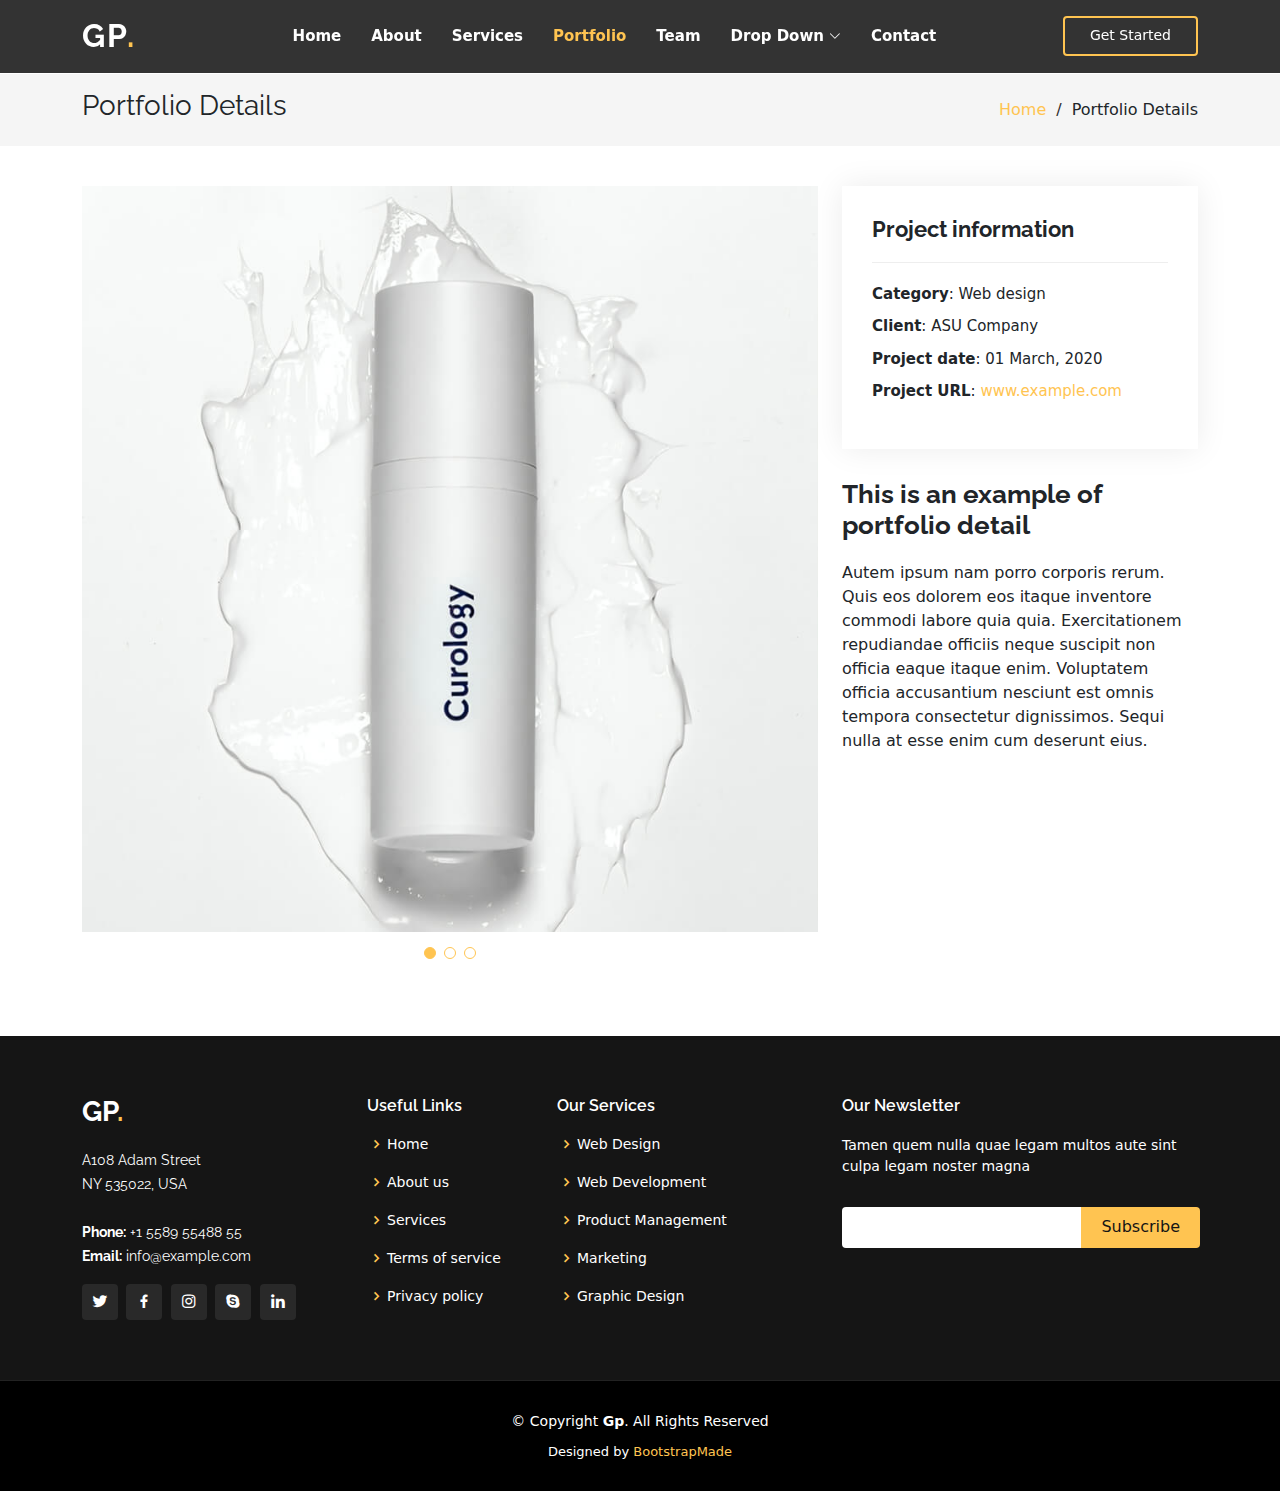
<file: portfolio-details.html>
<!DOCTYPE html>
<html lang="en">

<head>
  <meta charset="utf-8">
  <meta content="width=device-width, initial-scale=1.0" name="viewport">

  <title>Portfolio Details - Gp Bootstrap Template</title>
  <meta content="" name="description">
  <meta content="" name="keywords">

  <!-- Favicons -->
  <link href="assets/img/favicon.png" rel="icon">
  <link href="assets/img/apple-touch-icon.png" rel="apple-touch-icon">

  <!-- Google Fonts -->
  <link href="https://fonts.googleapis.com/css?family=Open+Sans:300,300i,400,400i,600,600i,700,700i|Raleway:300,300i,400,400i,500,500i,600,600i,700,700i|Poppins:300,300i,400,400i,500,500i,600,600i,700,700i" rel="stylesheet">

  <!-- Vendor CSS Files -->
  <link href="assets/vendor/aos/aos.css" rel="stylesheet">
  <link href="assets/vendor/bootstrap/css/bootstrap.min.css" rel="stylesheet">
  <link href="assets/vendor/bootstrap-icons/bootstrap-icons.css" rel="stylesheet">
  <link href="assets/vendor/boxicons/css/boxicons.min.css" rel="stylesheet">
  <link href="assets/vendor/glightbox/css/glightbox.min.css" rel="stylesheet">
  <link href="assets/vendor/remixicon/remixicon.css" rel="stylesheet">
  <link href="assets/vendor/swiper/swiper-bundle.min.css" rel="stylesheet">

  <!-- Template Main CSS File -->
  <link href="assets/css/style.css" rel="stylesheet">

  <!-- =======================================================
  * Template Name: Gp - v4.7.0
  * Template URL: https://bootstrapmade.com/gp-free-multipurpose-html-bootstrap-template/
  * Author: BootstrapMade.com
  * License: https://bootstrapmade.com/license/
  ======================================================== -->
</head>

<body>

  <!-- ======= Header ======= -->
  <header id="header" class="fixed-top header-inner-pages">
    <div class="container d-flex align-items-center justify-content-lg-between">

      <h1 class="logo me-auto me-lg-0"><a href="index.html">Gp<span>.</span></a></h1>
      <!-- Uncomment below if you prefer to use an image logo -->
      <!-- <a href="index.html" class="logo me-auto me-lg-0"><img src="assets/img/logo.png" alt="" class="img-fluid"></a>-->

      <nav id="navbar" class="navbar order-last order-lg-0">
        <ul>
          <li><a class="nav-link scrollto " href="#hero">Home</a></li>
          <li><a class="nav-link scrollto" href="#about">About</a></li>
          <li><a class="nav-link scrollto" href="#services">Services</a></li>
          <li><a class="nav-link scrollto active" href="#portfolio">Portfolio</a></li>
          <li><a class="nav-link scrollto" href="#team">Team</a></li>
          <li class="dropdown"><a href="#"><span>Drop Down</span> <i class="bi bi-chevron-down"></i></a>
            <ul>
              <li><a href="#">Drop Down 1</a></li>
              <li class="dropdown"><a href="#"><span>Deep Drop Down</span> <i class="bi bi-chevron-right"></i></a>
                <ul>
                  <li><a href="#">Deep Drop Down 1</a></li>
                  <li><a href="#">Deep Drop Down 2</a></li>
                  <li><a href="#">Deep Drop Down 3</a></li>
                  <li><a href="#">Deep Drop Down 4</a></li>
                  <li><a href="#">Deep Drop Down 5</a></li>
                </ul>
              </li>
              <li><a href="#">Drop Down 2</a></li>
              <li><a href="#">Drop Down 3</a></li>
              <li><a href="#">Drop Down 4</a></li>
            </ul>
          </li>
          <li><a class="nav-link scrollto" href="#contact">Contact</a></li>
        </ul>
        <i class="bi bi-list mobile-nav-toggle"></i>
      </nav><!-- .navbar -->

      <a href="#about" class="get-started-btn scrollto">Get Started</a>

    </div>
  </header><!-- End Header -->

  <main id="main">

    <!-- ======= Breadcrumbs ======= -->
    <section id="breadcrumbs" class="breadcrumbs">
      <div class="container">

        <div class="d-flex justify-content-between align-items-center">
          <h2>Portfolio Details</h2>
          <ol>
            <li><a href="index.html">Home</a></li>
            <li>Portfolio Details</li>
          </ol>
        </div>

      </div>
    </section><!-- End Breadcrumbs -->

    <!-- ======= Portfolio Details Section ======= -->
    <section id="portfolio-details" class="portfolio-details">
      <div class="container">

        <div class="row gy-4">

          <div class="col-lg-8">
            <div class="portfolio-details-slider swiper">
              <div class="swiper-wrapper align-items-center">

                <div class="swiper-slide">
                  <img src="assets/img/portfolio/portfolio-1.jpg" alt="">
                </div>

                <div class="swiper-slide">
                  <img src="assets/img/portfolio/portfolio-2.jpg" alt="">
                </div>

                <div class="swiper-slide">
                  <img src="assets/img/portfolio/portfolio-3.jpg" alt="">
                </div>

              </div>
              <div class="swiper-pagination"></div>
            </div>
          </div>

          <div class="col-lg-4">
            <div class="portfolio-info">
              <h3>Project information</h3>
              <ul>
                <li><strong>Category</strong>: Web design</li>
                <li><strong>Client</strong>: ASU Company</li>
                <li><strong>Project date</strong>: 01 March, 2020</li>
                <li><strong>Project URL</strong>: <a href="#">www.example.com</a></li>
              </ul>
            </div>
            <div class="portfolio-description">
              <h2>This is an example of portfolio detail</h2>
              <p>
                Autem ipsum nam porro corporis rerum. Quis eos dolorem eos itaque inventore commodi labore quia quia. Exercitationem repudiandae officiis neque suscipit non officia eaque itaque enim. Voluptatem officia accusantium nesciunt est omnis tempora consectetur dignissimos. Sequi nulla at esse enim cum deserunt eius.
              </p>
            </div>
          </div>

        </div>

      </div>
    </section><!-- End Portfolio Details Section -->

  </main><!-- End #main -->

  <!-- ======= Footer ======= -->
  <footer id="footer">
    <div class="footer-top">
      <div class="container">
        <div class="row">

          <div class="col-lg-3 col-md-6">
            <div class="footer-info">
              <h3>Gp<span>.</span></h3>
              <p>
                A108 Adam Street <br>
                NY 535022, USA<br><br>
                <strong>Phone:</strong> +1 5589 55488 55<br>
                <strong>Email:</strong> info@example.com<br>
              </p>
              <div class="social-links mt-3">
                <a href="#" class="twitter"><i class="bx bxl-twitter"></i></a>
                <a href="#" class="facebook"><i class="bx bxl-facebook"></i></a>
                <a href="#" class="instagram"><i class="bx bxl-instagram"></i></a>
                <a href="#" class="google-plus"><i class="bx bxl-skype"></i></a>
                <a href="#" class="linkedin"><i class="bx bxl-linkedin"></i></a>
              </div>
            </div>
          </div>

          <div class="col-lg-2 col-md-6 footer-links">
            <h4>Useful Links</h4>
            <ul>
              <li><i class="bx bx-chevron-right"></i> <a href="#">Home</a></li>
              <li><i class="bx bx-chevron-right"></i> <a href="#">About us</a></li>
              <li><i class="bx bx-chevron-right"></i> <a href="#">Services</a></li>
              <li><i class="bx bx-chevron-right"></i> <a href="#">Terms of service</a></li>
              <li><i class="bx bx-chevron-right"></i> <a href="#">Privacy policy</a></li>
            </ul>
          </div>

          <div class="col-lg-3 col-md-6 footer-links">
            <h4>Our Services</h4>
            <ul>
              <li><i class="bx bx-chevron-right"></i> <a href="#">Web Design</a></li>
              <li><i class="bx bx-chevron-right"></i> <a href="#">Web Development</a></li>
              <li><i class="bx bx-chevron-right"></i> <a href="#">Product Management</a></li>
              <li><i class="bx bx-chevron-right"></i> <a href="#">Marketing</a></li>
              <li><i class="bx bx-chevron-right"></i> <a href="#">Graphic Design</a></li>
            </ul>
          </div>

          <div class="col-lg-4 col-md-6 footer-newsletter">
            <h4>Our Newsletter</h4>
            <p>Tamen quem nulla quae legam multos aute sint culpa legam noster magna</p>
            <form action="" method="post">
              <input type="email" name="email"><input type="submit" value="Subscribe">
            </form>

          </div>

        </div>
      </div>
    </div>

    <div class="container">
      <div class="copyright">
        &copy; Copyright <strong><span>Gp</span></strong>. All Rights Reserved
      </div>
      <div class="credits">
        <!-- All the links in the footer should remain intact. -->
        <!-- You can delete the links only if you purchased the pro version. -->
        <!-- Licensing information: https://bootstrapmade.com/license/ -->
        <!-- Purchase the pro version with working PHP/AJAX contact form: https://bootstrapmade.com/gp-free-multipurpose-html-bootstrap-template/ -->
        Designed by <a href="https://bootstrapmade.com/">BootstrapMade</a>
      </div>
    </div>
  </footer><!-- End Footer -->

  <div id="preloader"></div>
  <a href="#" class="back-to-top d-flex align-items-center justify-content-center"><i class="bi bi-arrow-up-short"></i></a>

  <!-- Vendor JS Files -->
  <script src="assets/vendor/purecounter/purecounter.js"></script>
  <script src="assets/vendor/aos/aos.js"></script>
  <script src="assets/vendor/bootstrap/js/bootstrap.bundle.min.js"></script>
  <script src="assets/vendor/glightbox/js/glightbox.min.js"></script>
  <script src="assets/vendor/isotope-layout/isotope.pkgd.min.js"></script>
  <script src="assets/vendor/swiper/swiper-bundle.min.js"></script>
  <script src="assets/vendor/php-email-form/validate.js"></script>

  <!-- Template Main JS File -->
  <script src="assets/js/main.js"></script>

</body>

</html>
</file>
<file: algo.css>
h11 {
    color:red;
}

#logo {
        width:50%;
        height:50%;
}

.panel-heading{
    font-size:150%;
}
</file>
<file: assets/css/style.css>
/**
* Template Name: Gp - v4.7.0
* Template URL: https://bootstrapmade.com/gp-free-multipurpose-html-bootstrap-template/
* Author: BootstrapMade.com
* License: https://bootstrapmade.com/license/
*/
hero
/*--------------------------------------------------------------
# General

          COR OFICIAL

#efdfcf
--------------------------------------------------------------*/
body {
  font-family: "Open Sans", sans-serif;
  color: #444444;
}

a {
  color: #ffc451;
  text-decoration: none;
}

a:hover {
  color: #ffd584;
  text-decoration: none;
}

h1, h2, h3, h4, h5, h6 {
  font-family: "Raleway", sans-serif;
}

/*--------------------------------------------------------------
# Back to top button
--------------------------------------------------------------*/
.back-to-top {
  position: fixed;
  visibility: hidden;
  opacity: 0;
  right: 15px;
  bottom: 15px;
  z-index: 996;
  background: #ffc451;
  width: 40px;
  height: 40px;
  border-radius: 4px;
  transition: all 0.4s;
}
.back-to-top i {
  font-size: 28px;
  color: #151515;
  line-height: 0;
}
.back-to-top:hover {
  background: #151515;
}
.back-to-top:hover i {
  color: #ffc451;
}
.back-to-top.active {
  visibility: visible;
  opacity: 1;
}

/*--------------------------------------------------------------
# Preloader
--------------------------------------------------------------*/
#preloader {
  position: fixed;
  top: 0;
  left: 0;
  right: 0;
  bottom: 0;
  z-index: 9999;
  overflow: hidden;
  background: #151515;
}

#preloader:before {
  content: "";
  position: fixed;
  top: calc(50% - 0px);
  left: calc(50% - 30px);
  border: 6px solid #ffc451;
  border-top-color: #151515;
  border-bottom-color: #151515;
  border-radius: 50%;
  width: 60px;
  height: 60px;
  -webkit-animation: animate-preloader 1s linear infinite;
  animation: animate-preloader 1s linear infinite;
}

@-webkit-keyframes animate-preloader {
  0% {
    transform: rotate(0deg);
  }
  100% {
    transform: rotate(360deg);
  }
}

@keyframes animate-preloader {
  0% {
    transform: rotate(0deg);
  }
  100% {
    transform: rotate(360deg);
  }
}
/*--------------------------------------------------------------
# Disable aos animation delay on mobile devices
--------------------------------------------------------------*/
@media screen and (max-width: 768px) {
  [data-aos-delay] {
    transition-delay: 0 !important;
  }
}
/*--------------------------------------------------------------
# Header
--------------------------------------------------------------*/
#header {
  transition: all 0.5s;
  z-index: 997;
  padding: 15px 0;
}
#header.header-scrolled, #header.header-inner-pages {
  background: rgba(0, 0, 0, 0.8);
}
#header .logo {
  font-size: 32px;
  margin: 0;
  padding: 0;
  line-height: 1;
  font-weight: 700;
  letter-spacing: 2px;
  text-transform: uppercase;
}
#header .logo a {
  color: #fff;
}
#header .logo a span {
  color: #ffc451;
}
#header .logo img {
  max-height: 40px;
}

/*--------------------------------------------------------------
#  Get Startet Button
--------------------------------------------------------------*/
.get-started-btn {
  color: #fff;
  border-radius: 4px;
  padding: 7px 25px 8px 25px;
  white-space: nowrap;
  transition: 0.3s;
  font-size: 14px;
  display: inline-block;
  border: 2px solid #ffc451;
}
.get-started-btn:hover {
  background: #ffbb38;
  color: #343a40;
}
@media (max-width: 992px) {
  .get-started-btn {
    padding: 7px 20px 8px 20px;
    margin-right: 15px;
  }
}

/*--------------------------------------------------------------
# Navigation Menu
--------------------------------------------------------------*/
/**
* Desktop Navigation 
*/
.navbar {
  padding: 0;
}
.navbar ul {
  margin: 0;
  padding: 0;
  display: flex;
  list-style: none;
  align-items: center;
}
.navbar li {
  position: relative;
}
.navbar a, .navbar a:focus {
  display: flex;
  align-items: center;
  justify-content: space-between;
  padding: 10px 0 10px 30px;
  font-size: 15px;
  font-weight: 600;
  color: #fff;
  white-space: nowrap;
  transition: 0.3s;
}
.navbar a i, .navbar a:focus i {
  font-size: 12px;
  line-height: 0;
  margin-left: 5px;
}
.navbar a:hover, .navbar .active, .navbar .active:focus, .navbar li:hover > a {
  color: #ffc451;
}
.navbar .dropdown ul {
  display: block;
  position: absolute;
  left: 14px;
  top: calc(100% + 30px);
  margin: 0;
  padding: 10px 0;
  z-index: 99;
  opacity: 0;
  visibility: hidden;
  background: #fff;
  box-shadow: 0px 0px 30px rgba(127, 137, 161, 0.25);
  transition: 0.3s;
}
.navbar .dropdown ul li {
  min-width: 200px;
}
.navbar .dropdown ul a {
  padding: 10px 20px;
  font-size: 14px;
  text-transform: none;
  color: #151515;
  font-weight: 400;
}
.navbar .dropdown ul a i {
  font-size: 12px;
}
.navbar .dropdown ul a:hover, .navbar .dropdown ul .active:hover, .navbar .dropdown ul li:hover > a {
  background-color: #ffc451;
}
.navbar .dropdown:hover > ul {
  opacity: 1;
  top: 100%;
  visibility: visible;
}
.navbar .dropdown .dropdown ul {
  top: 0;
  left: calc(100% - 30px);
  visibility: hidden;
}
.navbar .dropdown .dropdown:hover > ul {
  opacity: 1;
  top: 0;
  left: 100%;
  visibility: visible;
}
@media (max-width: 1366px) {
  .navbar .dropdown .dropdown ul {
    left: -90%;
  }
  .navbar .dropdown .dropdown:hover > ul {
    left: -100%;
  }
}

/**
* Mobile Navigation 
*/
.mobile-nav-toggle {
  color: #fff;
  font-size: 28px;
  cursor: pointer;
  display: none;
  line-height: 0;
  transition: 0.5s;
}

@media (max-width: 991px) {
  .mobile-nav-toggle {
    display: block;
  }

  .navbar ul {
    display: none;
  }
}
.navbar-mobile {
  position: fixed;
  overflow: hidden;
  top: 0;
  right: 0;
  left: 0;
  bottom: 0;
  background: rgba(0, 0, 0, 0.9);
  transition: 0.3s;
  z-index: 999;
}
.navbar-mobile .mobile-nav-toggle {
  position: absolute;
  top: 15px;
  right: 15px;
}
.navbar-mobile ul {
  display: block;
  position: absolute;
  top: 55px;
  right: 15px;
  bottom: 15px;
  left: 15px;
  padding: 10px 0;
  background-color: #fff;
  overflow-y: auto;
  transition: 0.3s;
}
.navbar-mobile a, .navbar-mobile a:focus {
  padding: 10px 20px;
  font-size: 15px;
  color: #151515;
}
.navbar-mobile a:hover, .navbar-mobile .active, .navbar-mobile li:hover > a {
  color: #151515;
  background-color: #ffc451;
}
.navbar-mobile .getstarted, .navbar-mobile .getstarted:focus {
  margin: 15px;
}
.navbar-mobile .dropdown ul {
  position: static;
  display: none;
  margin: 10px 20px;
  padding: 10px 0;
  z-index: 99;
  opacity: 1;
  visibility: visible;
  background: #fff;
  box-shadow: 0px 0px 30px rgba(127, 137, 161, 0.25);
}
.navbar-mobile .dropdown ul li {
  min-width: 200px;
}
.navbar-mobile .dropdown ul a {
  padding: 10px 20px;
  color: #151515;
}
.navbar-mobile .dropdown ul a i {
  font-size: 12px;
}
.navbar-mobile .dropdown ul a:hover, .navbar-mobile .dropdown ul .active:hover, .navbar-mobile .dropdown ul li:hover > a {
  background-color: #ffc451;
}
.navbar-mobile .dropdown > .dropdown-active {
  display: block;
}

/*-------------------------------------------------------------------------------------------------
# Hero Section
--------------------------------------------------------------------------------------------------*/
#hero {
  width: 100%;
  height: 100vh;
  background: url("../img/fundo.jpg") top center;
  background-size: cover;
  position: relative;
}
#hero:before {
  content: "";
  background: rgba(0, 0, 0, 0.6);
  position: absolute;
  bottom: 0;
  top: 0;
  left: 0;
  right: 0;
}
#hero .container {
  position: relative;
  padding-top: 74px;
  text-align: center;
}
#hero h1 {
  margin: 0;
  font-size: 56px;
  font-weight: 700;
  line-height: 64px;
  color: #fff;
  font-family: "Poppins", sans-serif;
}
#hero h1 span {
  color: #ffc451;
}
#hero h2 {
  color: rgba(255, 255, 255, 0.9);
  margin: 10px 0 0 0;
  font-size: 24px;
}
#hero .icon-box {
  padding: 30px 20px;
  transition: ease-in-out 0.3s;
  border: 1px solid rgba(255, 255, 255, 0.3);
  height: 100%;
  text-align: center;
}
#hero .icon-box i {
  font-size: 32px;
  line-height: 1;
  color: #ffc451;
}
#hero .icon-box h3 {
  font-weight: 700;
  margin: 10px 0 0 0;
  padding: 0;
  line-height: 1;
  font-size: 20px;
  line-height: 26px;
}
#hero .icon-box h3 a {
  color: #fff;
  transition: ease-in-out 0.3s;
}
#hero .icon-box h3 a:hover {
  color: #ffc451;
}
#hero .icon-box:hover {
  border-color: #ffc451;
}
@media (min-width: 1024px) {
  #hero {
    background-attachment: fixed;
  }
}
@media (max-width: 768px) {
  #hero {
    height: auto;
  }
  #hero h1 {
    font-size: 28px;
    line-height: 36px;
  }
  #hero h2 {
    font-size: 20px;
    line-height: 24px;
  }
}

/*--------------------------------------------------------------
# Sections General
--------------------------------------------------------------*/
section {
  padding: 60px 0;
  overflow: hidden;
}

.section-title {
  padding-bottom: 40px;
}
.section-title h2 {
  font-size: 14px;
  font-weight: 500;
  padding: 0;
  line-height: 1px;
  margin: 0 0 5px 0;
  letter-spacing: 2px;
  text-transform: uppercase;
  color: #aaaaaa;
  font-family: "Poppins", sans-serif;
}
.section-title h2::after {
  content: "";
  width: 120px;
  height: 1px;
  display: inline-block;
  background: #ffde9e;
  margin: 4px 10px;
}
.section-title p {
  margin: 0;
  margin: 0;
  font-size: 36px;
  font-weight: 700;
  text-transform: uppercase;
  font-family: "Poppins", sans-serif;
  color: #151515;
}

/*--------------------------------------------------------------
# About
--------------------------------------------------------------*/
.about .content h3 {
  font-weight: 700;
  font-size: 28px;
  font-family: "Poppins", sans-serif;
}
.about .content ul {
  list-style: none;
  padding: 0;
}
.about .content ul li {
  padding: 0 0 8px 26px;
  position: relative;
}
.about .content ul i {
  position: absolute;
  font-size: 20px;
  left: 0;
  top: -3px;
  color: #ffc451;
}
.about .content p:last-child {
  margin-bottom: 0;
}

/*--------------------------------------------------------------
# Clients
--------------------------------------------------------------*/
.clients {
  padding-top: 20px;
}
.clients .swiper-slide img {
  opacity: 0.5;
  transition: 0.3s;
  filter: grayscale(100);
}
.clients .swiper-slide img:hover {
  filter: none;
  opacity: 1;
}
.clients .swiper-pagination {
  margin-top: 20px;
  position: relative;
}
.clients .swiper-pagination .swiper-pagination-bullet {
  width: 12px;
  height: 12px;
  background-color: #fff;
  opacity: 1;
  background-color: #ddd;
}
.clients .swiper-pagination .swiper-pagination-bullet-active {
  background-color: #ffc451;
}

/*--------------------------------------------------------------
# Features
--------------------------------------------------------------*/
.features {
  padding-top: 20px;
}
.features .icon-box {
  padding-left: 15px;
}
.features .icon-box h4 {
  font-size: 20px;
  font-weight: 700;
  margin: 5px 0 10px 60px;
}
.features .icon-box i {
  font-size: 48px;
  float: left;
  color: #ffc451;
}
.features .icon-box p {
  font-size: 15px;
  color: #848484;
  margin-left: 60px;
}
.features .image {
  background-position: center center;
  background-repeat: no-repeat;
  background-size: cover;
  min-height: 400px;
}

/*--------------------------------------------------------------
# Services
--------------------------------------------------------------*/
.services .icon-box {
  text-align: center;
  border: 1px solid #ebebeb;
  padding: 80px 20px;
  transition: all ease-in-out 0.3s;
  background: #fff;
}
.services .icon-box .icon {
  margin: 0 auto;
  width: 64px;
  height: 64px;
  background: #ffc451;
  border-radius: 4px;
  display: flex;
  align-items: center;
  justify-content: center;
  margin-bottom: 20px;
  transition: 0.3s;
}
.services .icon-box .icon i {
  color: #151515;
  font-size: 28px;
  transition: ease-in-out 0.3s;
}
.services .icon-box h4 {
  font-weight: 700;
  margin-bottom: 15px;
  font-size: 24px;
}
.services .icon-box h4 a {
  color: #151515;
  transition: ease-in-out 0.3s;
}
.services .icon-box h4 a:hover {
  color: #ffc451;
}
.services .icon-box p {
  line-height: 24px;
  font-size: 14px;
  margin-bottom: 0;
}
.services .icon-box:hover {
  border-color: #fff;
  box-shadow: 0px 0 25px 0 rgba(0, 0, 0, 0.1);
  transform: translateY(-10px);
}

/*--------------------------------------------------------------
# Cta
--------------------------------------------------------------*/
.cta {
  background: linear-gradient(rgba(2, 2, 2, 0.5), rgba(0, 0, 0, 0.5)), url("../img/cta-bg.jpg") fixed center center;
  background-size: cover;
  padding: 60px 0;
}
.cta h3 {
  color: #fff;
  font-size: 28px;
  font-weight: 700;
}
.cta p {
  color: #fff;
}
.cta .cta-btn {
  font-family: "Raleway", sans-serif;
  font-weight: 600;
  font-size: 16px;
  letter-spacing: 1px;
  display: inline-block;
  padding: 8px 28px;
  border-radius: 4px;
  transition: 0.5s;
  margin-top: 10px;
  border: 2px solid #fff;
  color: #fff;
}
.cta .cta-btn:hover {
  background: #ffc451;
  border-color: #ffc451;
  color: #151515;
}

/*--------------------------------------------------------------
# Portfolio
--------------------------------------------------------------*/
.portfolio .portfolio-item {
  margin-bottom: 30px;
}
.portfolio #portfolio-flters {
  padding: 0;
  margin: 0 auto 20px auto;
  list-style: none;
  text-align: center;
}
.portfolio #portfolio-flters li {
  cursor: pointer;
  display: inline-block;
  padding: 8px 15px 10px 15px;
  font-size: 14px;
  font-weight: 600;
  line-height: 1;
  text-transform: uppercase;
  color: #444444;
  margin-bottom: 5px;
  transition: all 0.3s ease-in-out;
  border-radius: 3px;
}
.portfolio #portfolio-flters li:hover, .portfolio #portfolio-flters li.filter-active {
  color: #151515;
  background: #ffc451;
}
.portfolio #portfolio-flters li:last-child {
  margin-right: 0;
}
.portfolio .portfolio-wrap {
  transition: 0.3s;
  position: relative;
  overflow: hidden;
  z-index: 1;
  background: rgba(21, 21, 21, 0.6);
}
.portfolio .portfolio-wrap::before {
  content: "";
  background: rgba(21, 21, 21, 0.6);
  position: absolute;
  left: 0;
  right: 0;
  top: 0;
  bottom: 0;
  transition: all ease-in-out 0.3s;
  z-index: 2;
  opacity: 0;
}
.portfolio .portfolio-wrap img {
  transition: all ease-in-out 0.3s;
}
.portfolio .portfolio-wrap .portfolio-info {
  opacity: 0;
  position: absolute;
  top: 0;
  left: 0;
  right: 0;
  bottom: 0;
  z-index: 3;
  transition: all ease-in-out 0.3s;
  display: flex;
  flex-direction: column;
  justify-content: flex-end;
  align-items: flex-start;
  padding: 20px;
}
.portfolio .portfolio-wrap .portfolio-info h4 {
  font-size: 20px;
  color: #fff;
  font-weight: 600;
}
.portfolio .portfolio-wrap .portfolio-info p {
  color: rgba(255, 255, 255, 0.7);
  font-size: 14px;
  text-transform: uppercase;
  padding: 0;
  margin: 0;
  font-style: italic;
}
.portfolio .portfolio-wrap .portfolio-links {
  text-align: center;
  z-index: 4;
}
.portfolio .portfolio-wrap .portfolio-links a {
  color: #fff;
  margin: 0 5px 0 0;
  font-size: 28px;
  display: inline-block;
  transition: 0.3s;
}
.portfolio .portfolio-wrap .portfolio-links a:hover {
  color: #ffc451;
}
.portfolio .portfolio-wrap:hover::before {
  opacity: 1;
}
.portfolio .portfolio-wrap:hover img {
  transform: scale(1.2);
}
.portfolio .portfolio-wrap:hover .portfolio-info {
  opacity: 1;
}

/*--------------------------------------------------------------
# Portfolio Details
--------------------------------------------------------------*/
.portfolio-details {
  padding-top: 40px;
}
.portfolio-details .portfolio-details-slider img {
  width: 100%;
}
.portfolio-details .portfolio-details-slider .swiper-pagination {
  margin-top: 20px;
  position: relative;
}
.portfolio-details .portfolio-details-slider .swiper-pagination .swiper-pagination-bullet {
  width: 12px;
  height: 12px;
  background-color: #fff;
  opacity: 1;
  border: 1px solid #ffc451;
}
.portfolio-details .portfolio-details-slider .swiper-pagination .swiper-pagination-bullet-active {
  background-color: #ffc451;
}
.portfolio-details .portfolio-info {
  padding: 30px;
  box-shadow: 0px 0 30px rgba(21, 21, 21, 0.08);
}
.portfolio-details .portfolio-info h3 {
  font-size: 22px;
  font-weight: 700;
  margin-bottom: 20px;
  padding-bottom: 20px;
  border-bottom: 1px solid #eee;
}
.portfolio-details .portfolio-info ul {
  list-style: none;
  padding: 0;
  font-size: 15px;
}
.portfolio-details .portfolio-info ul li + li {
  margin-top: 10px;
}
.portfolio-details .portfolio-description {
  padding-top: 30px;
}
.portfolio-details .portfolio-description h2 {
  font-size: 26px;
  font-weight: 700;
  margin-bottom: 20px;
}
.portfolio-details .portfolio-description p {
  padding: 0;
}

/*--------------------------------------------------------------
# Counts
--------------------------------------------------------------*/
.counts .content {
  padding: 30px 0;
}
.counts .content h3 {
  font-weight: 700;
  font-size: 34px;
  color: #151515;
}
.counts .content p {
  margin-bottom: 0;
}
.counts .content .count-box {
  padding: 20px 0;
  width: 100%;
}
.counts .content .count-box i {
  display: block;
  font-size: 36px;
  color: #ffc451;
  float: left;
}
.counts .content .count-box span {
  font-size: 36px;
  line-height: 30px;
  display: block;
  font-weight: 700;
  color: #151515;
  margin-left: 50px;
}
.counts .content .count-box p {
  padding: 15px 0 0 0;
  margin: 0 0 0 50px;
  font-family: "Raleway", sans-serif;
  font-size: 14px;
  color: #3b3b3b;
}
.counts .content .count-box a {
  font-weight: 600;
  display: block;
  margin-top: 20px;
  color: #3b3b3b;
  font-size: 15px;
  font-family: "Poppins", sans-serif;
  transition: ease-in-out 0.3s;
}
.counts .content .count-box a:hover {
  color: #626262;
}
.counts .image {
  background: url("../img/counts-img.jpg") center center no-repeat;
  background-size: cover;
  min-height: 400px;
}
@media (max-width: 991px) {
  .counts .image {
    text-align: center;
  }
  .counts .image img {
    max-width: 80%;
  }
}
@media (max-width: 667px) {
  .counts .image img {
    max-width: 100%;
  }
}

/*--------------------------------------------------------------
# Testimonials
--------------------------------------------------------------*/
.testimonials {
  padding: 80px 0;
  background: url("../img/testimonials/natural.jpg") no-repeat;
  background-position: center center;
  background-size: cover;
  position: relative;
}
.testimonials::before {
  content: "";
  position: absolute;
  left: 0;
  right: 0;
  top: 0;
  bottom: 0;
  background: rgba(0, 0, 0, 0.7);
}
.testimonials .section-header {
  margin-bottom: 40px;
}
.testimonials .testimonials-carousel, .testimonials .testimonials-slider {
  overflow: hidden;
}
.testimonials .testimonial-item {
  text-align: center;
  color: #fff;
}
.testimonials .testimonial-item .testimonial-img {
  width: 100px;
  border-radius: 50%;
  border: 6px solid rgba(255, 255, 255, 0.15);
  margin: 0 auto;
}
.testimonials .testimonial-item h3 {
  font-size: 20px;
  font-weight: bold;
  margin: 10px 0 5px 0;
  color: #fff;
}
.testimonials .testimonial-item h4 {
  font-size: 14px;
  color: #ddd;
  margin: 0 0 15px 0;
}
.testimonials .testimonial-item .quote-icon-left, .testimonials .testimonial-item .quote-icon-right {
  color: rgba(255, 255, 255, 0.6);
  font-size: 26px;
}
.testimonials .testimonial-item .quote-icon-left {
  display: inline-block;
  left: -5px;
  position: relative;
}
.testimonials .testimonial-item .quote-icon-right {
  display: inline-block;
  right: -5px;
  position: relative;
  top: 10px;
}
.testimonials .testimonial-item p {
  font-style: italic;
  margin: 0 auto 15px auto;
  color: #eee;
}
.testimonials .swiper-pagination {
  margin-top: 20px;
  position: relative;
}
.testimonials .swiper-pagination .swiper-pagination-bullet {
  width: 12px;
  height: 12px;
  background-color: rgba(255, 255, 255, 0.4);
  opacity: 0.5;
}
.testimonials .swiper-pagination .swiper-pagination-bullet-active {
  background-color: #ffc451;
  opacity: 1;
}
@media (min-width: 1024px) {
  .testimonials {
    background-attachment: fixed;
  }
}
@media (min-width: 992px) {
  .testimonials .testimonial-item p {
    width: 80%;
  }
}

/*--------------------------------------------------------------
# Team
--------------------------------------------------------------*/
.team {
  background: #fff;
  padding: 60px 0;
}
.team .member {
  margin-bottom: 20px;
  overflow: hidden;
  border-radius: 5px;
  background: #fff;
  box-shadow: 0px 2px 15px rgba(0, 0, 0, 0.1);
}
.team .member .member-img {
  position: relative;
  overflow: hidden;
}
.team .member .social {
  position: absolute;
  left: 0;
  bottom: 30px;
  right: 0;
  opacity: 0;
  transition: ease-in-out 0.3s;
  text-align: center;
}
.team .member .social a {
  transition: color 0.3s;
  color: #151515;
  margin: 0 3px;
  border-radius: 4px;
  width: 36px;
  height: 36px;
  background: rgba(255, 255, 255, 0.8);
  transition: ease-in-out 0.3s;
  color: #484848;
  display: inline-flex;
  justify-content: center;
  align-items: center;
}
.team .member .social a:hover {
  color: #151515;
  background: #ffc451;
}
.team .member .social i {
  font-size: 18px;
  line-height: 0;
}
.team .member .member-info {
  padding: 25px 15px;
}
.team .member .member-info h4 {
  font-weight: 700;
  margin-bottom: 5px;
  font-size: 18px;
  color: #151515;
}
.team .member .member-info span {
  display: block;
  font-size: 13px;
  font-weight: 400;
  color: #aaaaaa;
}
.team .member .member-info p {
  font-style: italic;
  font-size: 14px;
  line-height: 26px;
  color: #777777;
}
.team .member:hover .social {
  opacity: 1;
  bottom: 15px;
}

/*--------------------------------------------------------------
# Contact
--------------------------------------------------------------*/
.contact .info {
  width: 100%;
  background: #fff;
}
.contact .info i {
  font-size: 20px;
  background: #ffc451;
  color: #151515;
  float: left;
  width: 44px;
  height: 44px;
  display: flex;
  justify-content: center;
  align-items: center;
  border-radius: 4px;
  transition: all 0.3s ease-in-out;
}
.contact .info h4 {
  padding: 0 0 0 60px;
  font-size: 22px;
  font-weight: 600;
  margin-bottom: 5px;
  color: #151515;
}
.contact .info p {
  padding: 0 0 0 60px;
  margin-bottom: 0;
  font-size: 14px;
  color: #484848;
}
.contact .info .email, .contact .info .phone {
  margin-top: 40px;
}
.contact .php-email-form {
  width: 100%;
  background: #fff;
}
.contact .php-email-form .form-group {
  padding-bottom: 8px;
}
.contact .php-email-form .error-message {
  display: none;
  color: #fff;
  background: #ed3c0d;
  text-align: left;
  padding: 15px;
  font-weight: 600;
}
.contact .php-email-form .error-message br + br {
  margin-top: 25px;
}
.contact .php-email-form .sent-message {
  display: none;
  color: #fff;
  background: #18d26e;
  text-align: center;
  padding: 15px;
  font-weight: 600;
}
.contact .php-email-form .loading {
  display: none;
  background: #fff;
  text-align: center;
  padding: 15px;
}
.contact .php-email-form .loading:before {
  content: "";
  display: inline-block;
  border-radius: 50%;
  width: 24px;
  height: 24px;
  margin: 0 10px -6px 0;
  border: 3px solid #18d26e;
  border-top-color: #eee;
  -webkit-animation: animate-loading 1s linear infinite;
  animation: animate-loading 1s linear infinite;
}
.contact .php-email-form input, .contact .php-email-form textarea {
  border-radius: 0;
  box-shadow: none;
  font-size: 14px;
  border-radius: 4px;
}
.contact .php-email-form input:focus, .contact .php-email-form textarea:focus {
  border-color: #ffc451;
}
.contact .php-email-form input {
  height: 44px;
}
.contact .php-email-form textarea {
  padding: 10px 12px;
}
.contact .php-email-form button[type=submit] {
  background: #ffc451;
  border: 0;
  padding: 10px 24px;
  color: #151515;
  transition: 0.4s;
  border-radius: 4px;
}
.contact .php-email-form button[type=submit]:hover {
  background: #ffcd6b;
}
@-webkit-keyframes animate-loading {
  0% {
    transform: rotate(0deg);
  }
  100% {
    transform: rotate(360deg);
  }
}
@keyframes animate-loading {
  0% {
    transform: rotate(0deg);
  }
  100% {
    transform: rotate(360deg);
  }
}

/*--------------------------------------------------------------
# Breadcrumbs
--------------------------------------------------------------*/
.breadcrumbs {
  padding: 15px 0;
  background: whitesmoke;
  min-height: 40px;
  margin-top: 74px;
}
.breadcrumbs h2 {
  font-size: 28px;
  font-weight: 400;
}
.breadcrumbs ol {
  display: flex;
  flex-wrap: wrap;
  list-style: none;
  padding: 0;
  margin: 0;
}
.breadcrumbs ol li + li {
  padding-left: 10px;
}
.breadcrumbs ol li + li::before {
  display: inline-block;
  padding-right: 10px;
  color: #2f2f2f;
  content: "/";
}
@media (max-width: 992px) {
  .breadcrumbs {
    margin-top: 68px;
  }
  .breadcrumbs .d-flex {
    display: block !important;
  }
  .breadcrumbs ol {
    display: block;
  }
  .breadcrumbs ol li {
    display: inline-block;
  }
}

/*--------------------------------------------------------------
# Footer
--------------------------------------------------------------*/
#footer {
  background: black;
  padding: 0 0 30px 0;
  color: #fff;
  font-size: 14px;
}
#footer .footer-top {
  background: #151515;
  border-bottom: 1px solid #222222;
  padding: 60px 0 30px 0;
}
#footer .footer-top .footer-info {
  margin-bottom: 30px;
}
#footer .footer-top .footer-info h3 {
  font-size: 28px;
  margin: 0 0 20px 0;
  padding: 2px 0 2px 0;
  line-height: 1;
  font-weight: 700;
  text-transform: uppercase;
}
#footer .footer-top .footer-info h3 span {
  color: #ffc451;
}
#footer .footer-top .footer-info p {
  font-size: 14px;
  line-height: 24px;
  margin-bottom: 0;
  font-family: "Raleway", sans-serif;
  color: #fff;
}
#footer .footer-top .social-links a {
  font-size: 18px;
  display: inline-block;
  background: #292929;
  color: #fff;
  line-height: 1;
  padding: 8px 0;
  margin-right: 4px;
  border-radius: 4px;
  text-align: center;
  width: 36px;
  height: 36px;
  transition: 0.3s;
}
#footer .footer-top .social-links a:hover {
  background: #ffc451;
  color: #151515;
  text-decoration: none;
}
#footer .footer-top h4 {
  font-size: 16px;
  font-weight: 600;
  color: #fff;
  position: relative;
  padding-bottom: 12px;
}
#footer .footer-top .footer-links {
  margin-bottom: 30px;
}
#footer .footer-top .footer-links ul {
  list-style: none;
  padding: 0;
  margin: 0;
}
#footer .footer-top .footer-links ul i {
  padding-right: 2px;
  color: #ffc451;
  font-size: 18px;
  line-height: 1;
}
#footer .footer-top .footer-links ul li {
  padding: 10px 0;
  display: flex;
  align-items: center;
}
#footer .footer-top .footer-links ul li:first-child {
  padding-top: 0;
}
#footer .footer-top .footer-links ul a {
  color: #fff;
  transition: 0.3s;
  display: inline-block;
  line-height: 1;
}
#footer .footer-top .footer-links ul a:hover {
  color: #ffc451;
}
#footer .footer-top .footer-newsletter form {
  margin-top: 30px;
  background: #fff;
  padding: 6px 10px;
  position: relative;
  border-radius: 4px;
}
#footer .footer-top .footer-newsletter form input[type=email] {
  border: 0;
  padding: 4px;
  width: calc(100% - 110px);
}
#footer .footer-top .footer-newsletter form input[type=submit] {
  position: absolute;
  top: 0;
  right: -2px;
  bottom: 0;
  border: 0;
  background: none;
  font-size: 16px;
  padding: 0 20px;
  background: #ffc451;
  color: #151515;
  transition: 0.3s;
  border-radius: 0 4px 4px 0;
}
#footer .footer-top .footer-newsletter form input[type=submit]:hover {
  background: #ffcd6b;
}
#footer .copyright {
  text-align: center;
  padding-top: 30px;
}
#footer .credits {
  padding-top: 10px;
  text-align: center;
  font-size: 13px;
  color: #fff;
}
</file>
